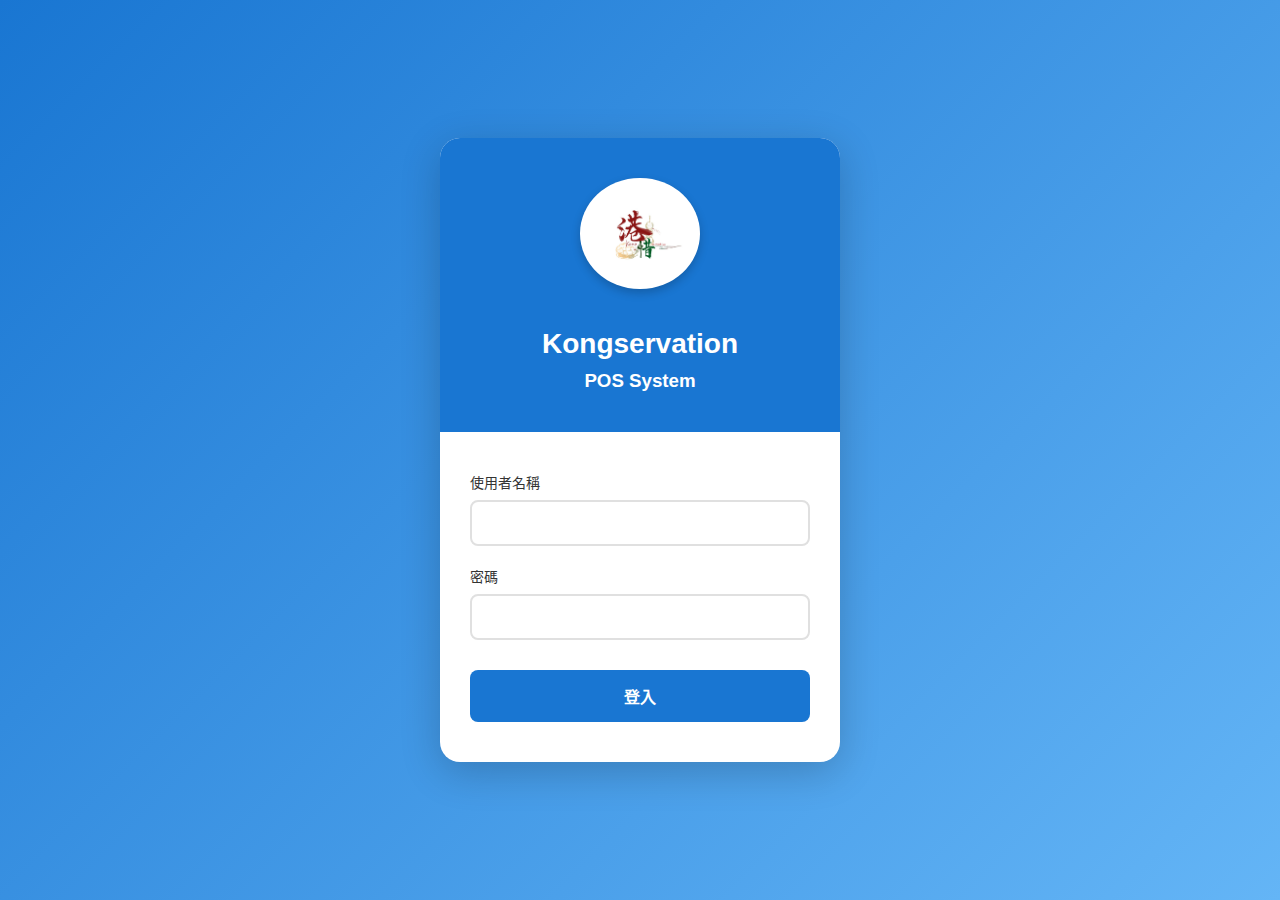
<file: index.html>
<!DOCTYPE html>
<html lang="zh-TW">
<head>
    <meta charset="UTF-8">
    <meta name="viewport" content="width=device-width, initial-scale=1.0">
    <title>POS for JA</title>
    <link rel="stylesheet" href="css/login.css">
</head>
<body>
    <div class="login-container">
        <div class="login-box">
            <div class="login-header">
                <div class="logo-container">
                    <img src="images/logo.png" alt="LOGO" class="login-logo">
                </div>
                <h1>Kongservation</h1>
                <h3>POS System</h3>
            </div>
            <div class="login-body">
                <!-- 提示訊息 -->
                <div id="alertMessage" class="alert"></div>
                
                <!-- 登入表單 -->
                <form id="loginForm">
                    <div class="form-group">
                        <label for="username">使用者名稱</label>
                        <input type="text" id="username" name="username" 
                               placeholder="" required>
                    </div>
                    
                    <div class="form-group">
                        <label for="password">密碼</label>
                        <input type="password" id="password" name="password" 
                               placeholder="" required>
                    </div>
                    
                    <button type="submit" class="login-btn" id="loginBtn">登入</button>
                </form>
                
            </div>
        </div>
    </div>
    
    <script src="js/login.js"></script>
</body>
</html>
</file>
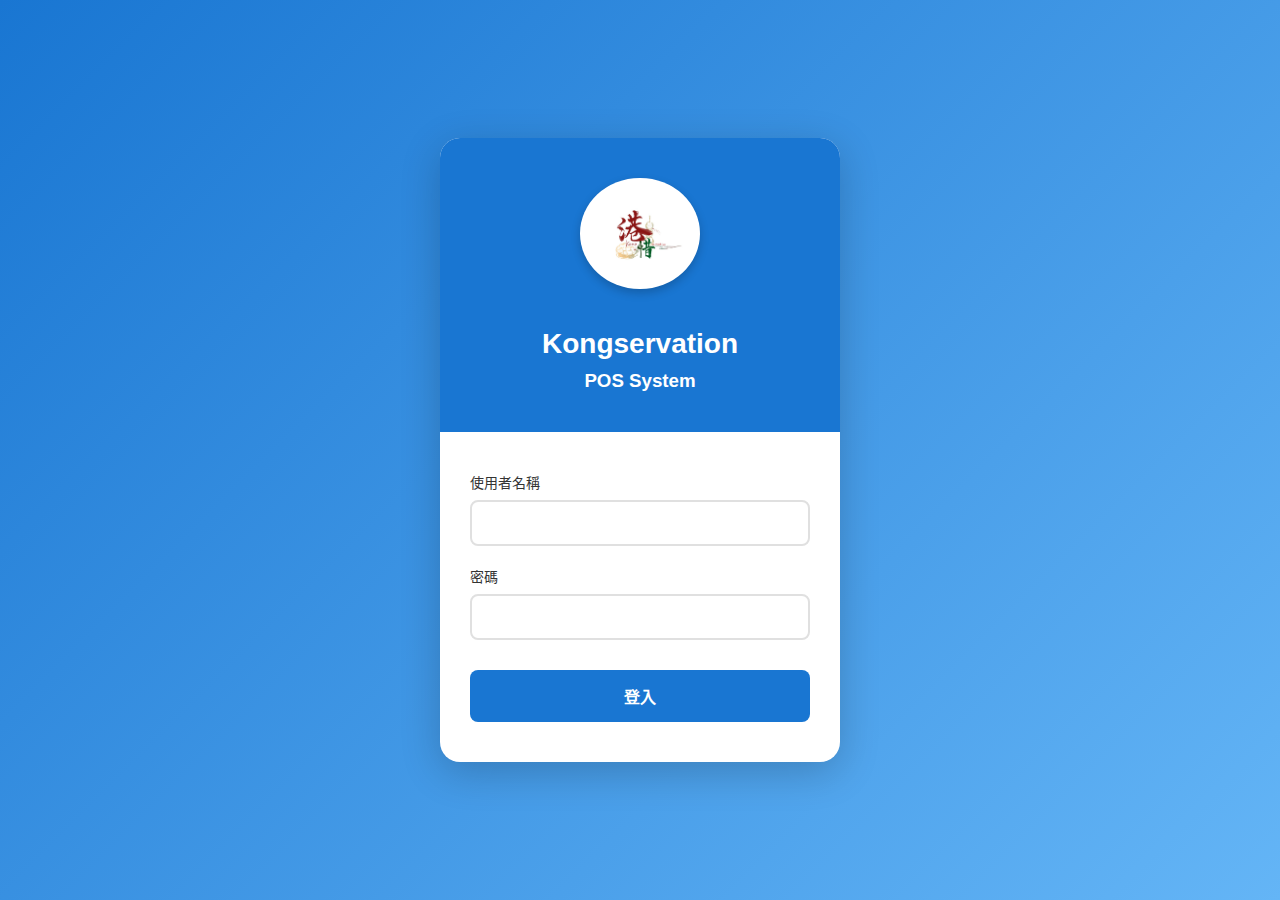
<file: orders.html>
<!DOCTYPE html>
<html lang="zh-TW">
<head>
    <meta charset="UTF-8">
    <meta name="viewport" content="width=device-width, initial-scale=1.0">
    <title>訂單管理 - 藍色收銀</title>
    <link rel="stylesheet" href="css/pos.css">
    <style>
        /* 訂單管理專用樣式 */
        .order-items-list {
            max-width: 400px;
            white-space: nowrap;
            overflow: hidden;
            text-overflow: ellipsis;
        }
        
        .order-item-badge {
            display: inline-block;
            background: #e3f2fd;
            color: #1976d2;
            padding: 2px 8px;
            border-radius: 12px;
            font-size: 0.85rem;
            margin: 2px;
        }
        
        .delete-btn {
            background: #ff5252;
            color: white;
            border: none;
            padding: 5px 12px;
            border-radius: 5px;
            cursor: pointer;
            font-size: 0.9rem;
            transition: all 0.3s;
        }
        
        .delete-btn:hover {
            background: #d32f2f;
            transform: scale(1.05);
        }
        
        .confirm-modal {
            position: fixed;
            top: 0;
            left: 0;
            width: 100%;
            height: 100%;
            background: rgba(0,0,0,0.5);
            display: none;
            justify-content: center;
            align-items: center;
            z-index: 1000;
        }
        
        .confirm-modal.show {
            display: flex;
        }
        
        .confirm-content {
            background: white;
            padding: 30px;
            border-radius: 15px;
            max-width: 400px;
            text-align: center;
            box-shadow: 0 20px 40px rgba(0,0,0,0.2);
        }
        
        .confirm-buttons {
            display: flex;
            gap: 15px;
            margin-top: 25px;
            justify-content: center;
        }
        
        .confirm-btn {
            padding: 10px 30px;
            border: none;
            border-radius: 5px;
            cursor: pointer;
            font-weight: 600;
            transition: all 0.3s;
        }
        
        .confirm-yes {
            background: #ff5252;
            color: white;
        }
        
        .confirm-yes:hover {
            background: #d32f2f;
        }
        
        .confirm-no {
            background: #e0e0e0;
            color: #333;
        }
        
        .confirm-no:hover {
            background: #bdbdbd;
        }
    </style>
</head>
<body>
    <!-- 頂部工具列 -->
    <div class="top-bar">
        <div class="logo-area">
            <img src="images/logo.png" alt="Logo" class="nav-logo" 
                 onerror="this.onerror=null; this.src='data:image/svg+xml,%3Csvg xmlns=\'http://www.w3.org/2000/svg\' width=\'40\' height=\'40\' viewBox=\'0 0 40 40\'%3E%3Crect width=\'40\' height=\'40\' fill=\'%231976d2\'/%3E%3Ctext x=\'20\' y=\'25\' font-size=\'20\' text-anchor=\'middle\' fill=\'white\'%3E🧾%3C/text%3E%3C/svg%3E';">
            <div class="logo-text">
                <span class="brand">藍色收銀</span>
                <span class="brand-sub">訂單管理</span>
            </div>
        </div>
        
        <div class="nav-links">
            <button class="nav-btn" onclick="window.location.href='pos.html'">
                <span class="nav-icon">🧾</span> 收銀
            </button>
            <button class="nav-btn active" onclick="window.location.href='orders.html'">
                <span class="nav-icon">📋</span> 訂單管理
            </button>
            <button class="nav-btn" onclick="window.location.href='statistics.html'">
                <span class="nav-icon">📊</span> 統計
            </button>
            <button class="nav-btn" onclick="window.location.href='settings.html'">
                <span class="nav-icon">⚙️</span> 設定
            </button>
        </div>
        
        <div class="user-info">
            <div class="user-detail">
                <span class="user-icon">👤</span>
                <span id="userDisplay">載入中...</span>
            </div>
            <button class="logout-btn" id="logoutBtn">
                <span>🚪</span> 登出
            </button>
        </div>
    </div>
    
    <!-- 訂單管理內容 -->
    <div class="orders-container">
        <div class="orders-header">
            <h1>📋 訂單記錄</h1>
            <div class="orders-filter">
                <input type="text" id="searchOrder" placeholder="搜尋訂單編號...">
                <input type="date" id="dateFilter">
                <button class="filter-btn" onclick="loadOrders()">
                    <span>🔍</span> 搜尋
                </button>
                <button class="filter-btn" onclick="refreshOrders()" style="background: #4caf50;">
                    <span>🔄</span> 重新整理
                </button>
            </div>
        </div>
        
        <div class="orders-table-container">
            <table class="orders-table">
                <thead>
                    <tr>
                        <th>訂單編號</th>
                        <th>付款方式</th>
                        <th>購買日期</th>
                        <th>購買內容</th>
                        <th>總金額</th>
                    </tr>
                </thead>
                <tbody id="ordersList">
                    <!-- 訂單列表將由 JavaScript 動態產生 -->
                </tbody>
            </table>
        </div>
        
        <!-- 分頁 -->
        <div class="pagination">
            <button class="page-btn" onclick="changePage('prev')">« 上一頁</button>
            <span id="pageInfo">第 1 頁 / 共 1 頁</span>
            <button class="page-btn" onclick="changePage('next')">下一頁 »</button>
        </div>
    </div>
    
    <!-- 確認刪除彈窗 -->
    <div id="confirmModal" class="confirm-modal">
        <div class="confirm-content">
            <h3 style="color: #d32f2f; margin-bottom: 15px;">⚠️ 確認刪除</h3>
            <p id="deleteOrderInfo" style="margin-bottom: 20px;"></p>
            <p style="color: #666; font-size: 0.9rem;">此操作無法復原！</p>
            <div class="confirm-buttons">
                <button class="confirm-btn confirm-no" onclick="closeConfirmModal()">取消</button>
                <button class="confirm-btn confirm-yes" id="confirmDeleteBtn">確認刪除</button>
            </div>
        </div>
    </div>

    <script src="js/orders.js"></script>
</body>
</html>
</file>
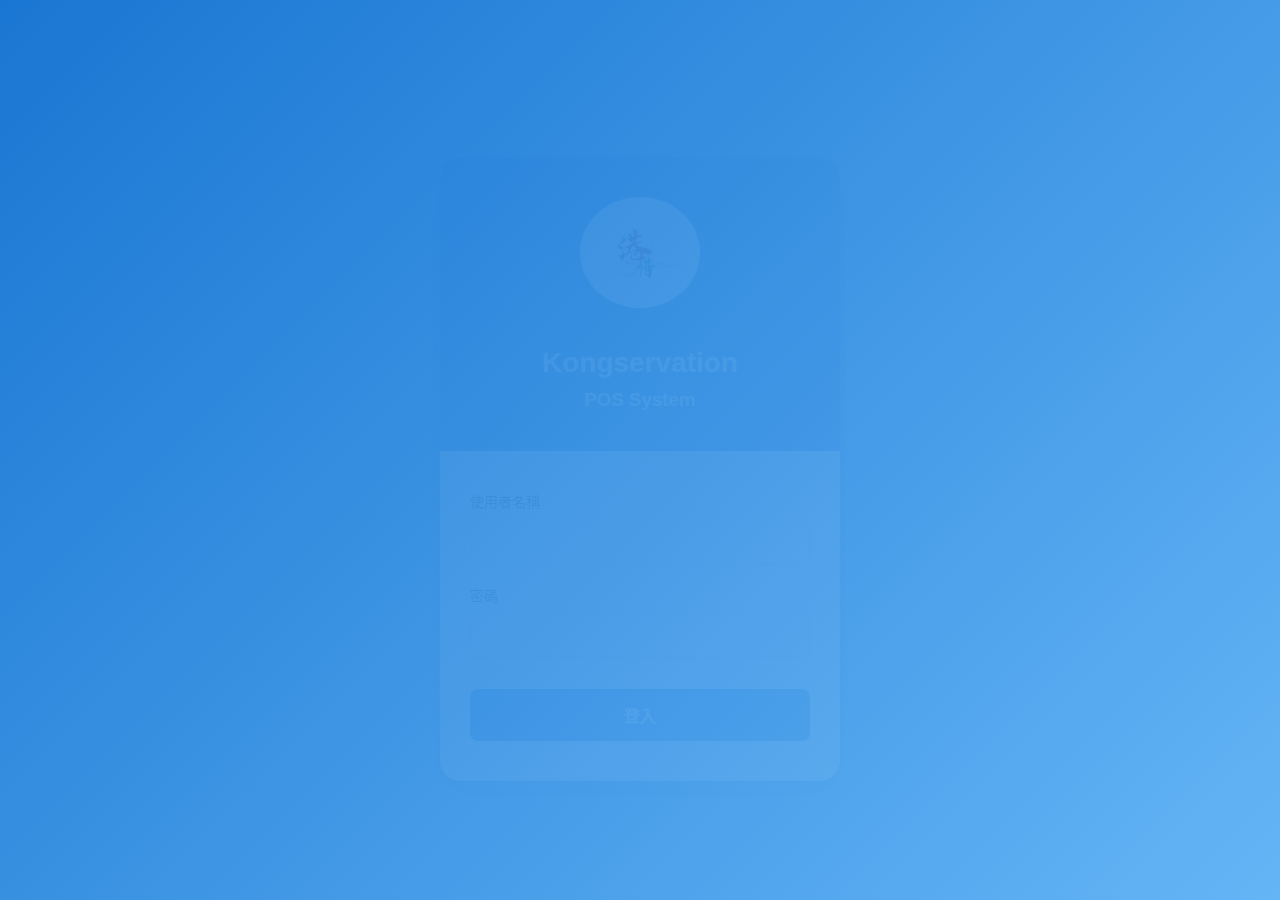
<file: pos.html>
<!DOCTYPE html>
<html lang="zh-TW">
<head>
    <meta charset="UTF-8">
    <meta name="viewport" content="width=device-width, initial-scale=1.0">
    <meta http-equiv="Cache-Control" content="no-cache, no-store, must-revalidate">
    <meta http-equiv="Pragma" content="no-cache">
    <meta http-equiv="Expires" content="0">
    <title>收銀系統 - 藍色收銀</title>
    <link rel="stylesheet" href="css/pos.css">
    <!-- 加入 favicon -->
    <link rel="icon" type="image/x-icon" href="images/favicon.ico">
    <link rel="shortcut icon" href="images/favicon.ico">
    <style>
        /* 付款方式樣式 */
        .payment-section {
            margin: 15px 0;
            padding: 15px;
            background: #f8fbff;
            border-radius: 10px;
            border: 2px solid #e3f2fd;
        }
        
        .payment-title {
            color: #0d47a1;
            font-size: 1rem;
            margin-bottom: 12px;
            display: flex;
            align-items: center;
            gap: 8px;
        }
        
        .payment-options {
            display: grid;
            grid-template-columns: repeat(3, 1fr);
            gap: 10px;
        }
        
        .payment-option {
            position: relative;
        }
        
        .payment-option input[type="radio"] {
            display: none;
        }
        
        .payment-option label {
            display: flex;
            flex-direction: column;
            align-items: center;
            padding: 12px 8px;
            background: white;
            border: 2px solid #e3f2fd;
            border-radius: 10px;
            cursor: pointer;
            transition: all 0.3s;
            text-align: center;
        }
        
        .payment-option input[type="radio"]:checked + label {
            border-color: #1976d2;
            background: #e3f2fd;
            box-shadow: 0 4px 12px rgba(25,118,210,0.2);
        }
        
        .payment-option label:hover {
            border-color: #1976d2;
            transform: translateY(-2px);
        }
        
        .payment-icon {
            font-size: 2rem;
            margin-bottom: 5px;
        }
        
        .payment-name {
            font-weight: 600;
            color: #0d47a1;
            font-size: 0.9rem;
        }
        
        .payment-note {
            color: #666;
            font-size: 0.75rem;
            margin-top: 3px;
        }
        
        .confirm-checkout-btn {
            width: 100%;
            padding: 18px;
            background: linear-gradient(135deg, #4caf50, #45a049);
            color: white;
            border: none;
            border-radius: 12px;
            font-size: 1.3rem;
            font-weight: 600;
            cursor: pointer;
            display: flex;
            align-items: center;
            justify-content: center;
            gap: 10px;
            transition: all 0.3s;
            margin-top: 15px;
        }
        
        .confirm-checkout-btn:hover {
            transform: translateY(-3px);
            box-shadow: 0 8px 20px rgba(76, 175, 80, 0.4);
        }
        
        .change-display {
            margin-top: 15px;
            padding: 15px;
            background: #e8f5e9;
            border-radius: 10px;
            display: none;
        }
        
        .change-display.show {
            display: block;
            animation: slideIn 0.3s;
        }
        
        .change-row {
            display: flex;
            justify-content: space-between;
            align-items: center;
            padding: 8px 0;
            border-bottom: 1px dashed #a5d6a7;
        }
        
        .change-amount {
            font-size: 1.5rem;
            font-weight: 700;
            color: #4caf50;
        }
        
        @keyframes slideIn {
            from {
                opacity: 0;
                transform: translateY(-10px);
            }
            to {
                opacity: 1;
                transform: translateY(0);
            }
        }
    </style>
</head>
<body>
    <!-- 頂部工具列 -->
    <div class="top-bar">
        <!-- Logo 區域 -->
        <div class="logo-area">
            <img src="images/logo.png" alt="藍色收銀" class="nav-logo" 
                 onerror="this.onerror=null; this.src='data:image/svg+xml,%3Csvg xmlns=\'http://www.w3.org/2000/svg\' width=\'45\' height=\'45\' viewBox=\'0 0 45 45\'%3E%3Crect width=\'45\' height=\'45\' fill=\'%231976d2\'/%3E%3Ctext x=\'22.5\' y=\'30\' font-size=\'24\' text-anchor=\'middle\' fill=\'white\' font-family=\'Arial\'%3E🧾%3C/text%3E%3C/svg%3E';">
            <div class="logo-text">
                <span class="brand">藍色收銀</span>
                <span class="brand-sub">POS System</span>
            </div>
        </div>
        
        <!-- 導航連結 -->
        <div class="nav-links">
            <button class="nav-btn active" onclick="window.location.href='pos.html'">
                <span class="nav-icon">🧾</span>
                <span>收銀</span>
            </button>
            <button class="nav-btn" onclick="window.location.href='orders.html'">
                <span class="nav-icon">📋</span>
                <span>訂單管理</span>
            </button>
            <button class="nav-btn" onclick="window.location.href='statistics.html'">
                <span class="nav-icon">📊</span>
                <span>統計</span>
            </button>
            <button class="nav-btn" onclick="window.location.href='settings.html'">
                <span class="nav-icon">⚙️</span>
                <span>設定</span>
            </button>
        </div>
        
        <!-- 用戶資訊 -->
        <div class="user-info">
            <div class="user-detail">
                <span class="user-icon">👤</span>
                <span id="userDisplay">載入中...</span>
            </div>
            <button class="logout-btn" id="logoutBtn">
                <span>🚪</span>
                <span>登出</span>
            </button>
        </div>
    </div>
    
    <!-- 主要內容區域 -->
    <div class="main-content">
        <!-- 左側商品區 -->
        <div class="products-section">
            <div class="section-header">
                <h2>
                    <span>📦</span> 
                    商品列表
                </h2>
                <div class="search-box">
                    <input type="text" id="searchProduct" placeholder="搜尋商品名稱...">
                </div>
            </div>
            
            <!-- 商品網格 -->
            <div class="products-grid" id="productsGrid">
                <!-- 商品將由 JavaScript 動態產生 -->
                <div class="loading-spinner" id="loadingSpinner">
                    <div class="spinner"></div>
                    <p>載入商品中...</p>
                </div>
            </div>
        </div>
        
        <!-- 右側購物車區 -->
        <div class="cart-section">
            <div class="cart-header">
                <h2>
                    <span class="cart-icon">🛒</span>
                    訂單小計
                    <span class="cart-count" id="cartCount">0</span>
                </h2>
            </div>
            
            <!-- 購物車項目 -->
            <div class="cart-items" id="cartItems">
                <div class="empty-cart">
                    🛒 購物車是空的<br>
                    <small>點擊商品加入訂單</small>
                </div>
            </div>
            
            <!-- 購物車底部 -->
            <div class="cart-footer">
                <div class="cart-total">
                    <span>總計：</span>
                    <span class="total-amount" id="totalAmount">$0</span>
                </div>
                
                <!-- 付款方式選擇 -->
                <div class="payment-section">
                    <div class="payment-title">
                        <span>💳</span> 選擇付款方式
                    </div>
                    <div class="payment-options">
                        <div class="payment-option">
                            <input type="radio" name="payment" id="payment-cash" value="現金" checked>
                            <label for="payment-cash">
                                <span class="payment-icon">💵</span>
                                <span class="payment-name">現金</span>
                                <span class="payment-note">Cash</span>
                            </label>
                        </div>
                        
                        <div class="payment-option">
                            <input type="radio" name="payment" id="payment-alipay" value="AlipayHK">
                            <label for="payment-alipay">
                                <span class="payment-icon">📱</span>
                                <span class="payment-name">AlipayHK</span>
                                <span class="payment-note">支付寶</span>
                            </label>
                        </div>
                        
                        <div class="payment-option">
                            <input type="radio" name="payment" id="payment-other" value="其他">
                            <label for="payment-other">
                                <span class="payment-icon">💳</span>
                                <span class="payment-name">其他</span>
                                <span class="payment-note">信用卡/八達通</span>
                            </label>
                        </div>
                    </div>
                </div>
            
                
                <!-- 確認結帳按鈕 -->
                <button class="confirm-checkout-btn" id="confirmCheckoutBtn">
                    <span>✅</span>
                    確認結帳
                </button>
            </div>
        </div>
    </div>
    
    <!-- 結帳成功提示 -->
    <div id="checkoutSuccess" class="modal">
        <div class="modal-content" style="max-width: 400px;">
            <div class="modal-header" style="background: #4caf50;">
                <h2>✅ 結帳成功</h2>
                <button class="close-btn" onclick="closeCheckoutModal()">&times;</button>
            </div>
            <div class="modal-body" style="text-align: center; padding: 30px;">
                <div style="font-size: 4rem; margin-bottom: 20px;">🎉</div>
                <h3 id="successOrderNumber" style="color: #4caf50; margin-bottom: 15px;"></h3>
                <p id="successPaymentMethod" style="color: #666; margin-bottom: 10px;"></p>
                <p>訂單已建立成功</p>
                <button class="checkout-btn" onclick="closeCheckoutModal()" style="margin-top: 20px;">
                    確定
                </button>
            </div>
        </div>
    </div>

    <script src="js/pos.js"></script>
</body>
</html>
</file>
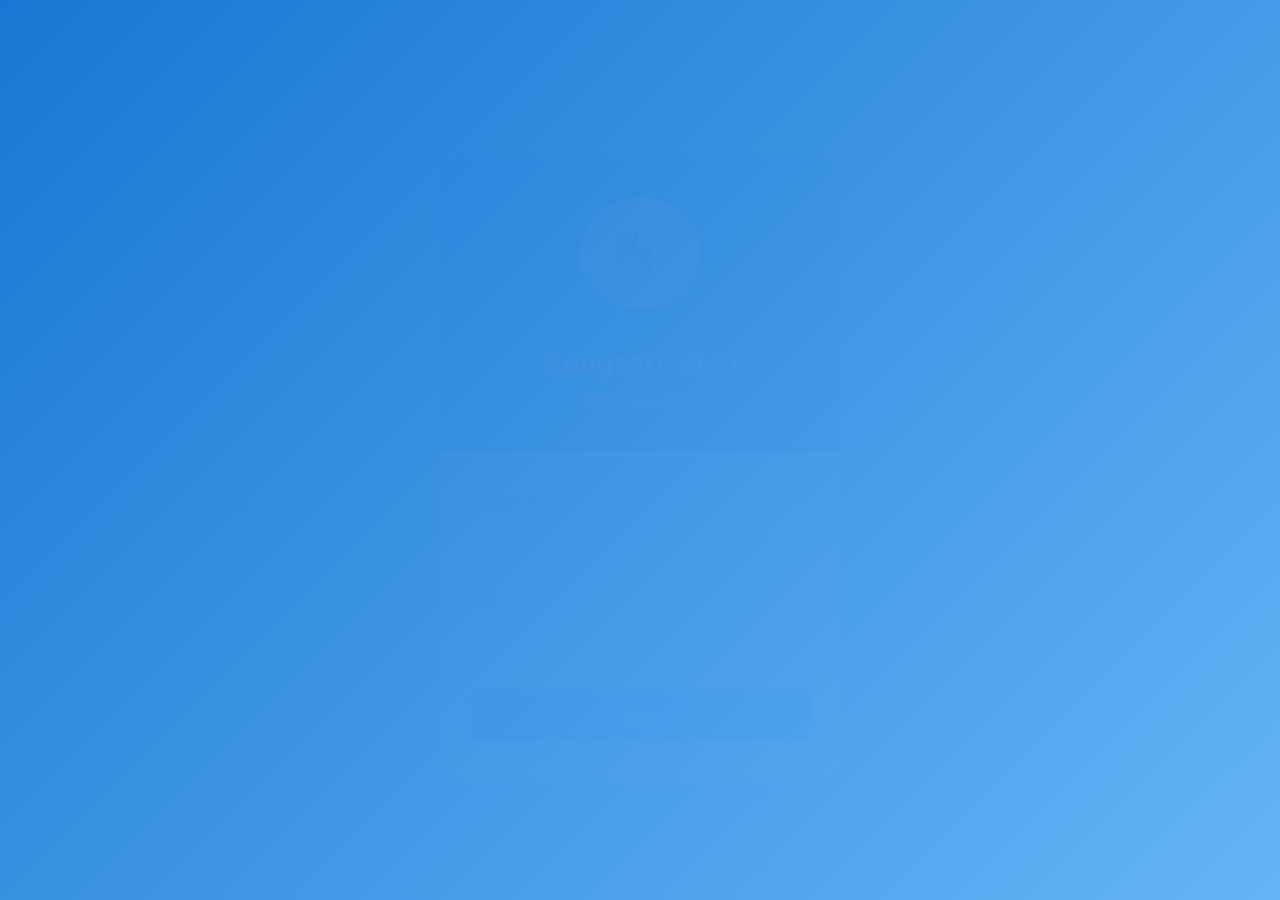
<file: setting.html>
<!DOCTYPE html>
<html lang="zh-TW">
<head>
    <meta charset="UTF-8">
    <meta name="viewport" content="width=device-width, initial-scale=1.0">
    <title>商品設定 - 藍色收銀</title>
    <link rel="stylesheet" href="css/pos.css">
    <style>
        /* 設定頁面專用樣式 */
        .discount-badge {
            background: #ff5252;
            color: white;
            padding: 3px 8px;
            border-radius: 12px;
            font-size: 0.8rem;
            margin-left: 8px;
        }
        
        .price-input-group {
            display: flex;
            gap: 10px;
            align-items: center;
        }
        
        .original-price {
            color: #999;
            text-decoration: line-through;
            font-size: 0.9rem;
        }
        
        .discount-price {
            color: #ff5252;
            font-weight: bold;
            font-size: 1.1rem;
        }
        
        .discount-input {
            width: 100px;
            padding: 8px;
            border: 2px solid #ffcdd2;
            border-radius: 6px;
            color: #d32f2f;
        }
        
        .discount-input:focus {
            border-color: #ff5252;
            outline: none;
        }
        
        .price-display {
            display: flex;
            flex-direction: column;
            gap: 5px;
            margin-bottom: 10px;
        }
        
        .current-price {
            font-size: 1.2rem;
            font-weight: bold;
            color: #1976d2;
        }
        
        .price-row {
            display: flex;
            justify-content: space-between;
            align-items: center;
            padding: 5px 0;
        }
        
        .toggle-discount {
            background: #ff5252;
            color: white;
            border: none;
            padding: 5px 10px;
            border-radius: 5px;
            cursor: pointer;
            font-size: 0.85rem;
            margin-left: 10px;
        }
        
        .toggle-discount.off {
            background: #9e9e9e;
        }
        
        .help-text {
            color: #666;
            font-size: 0.85rem;
            margin-top: 5px;
        }
    </style>
</head>
<body>
    <!-- 頂部工具列 -->
    <div class="top-bar">
        <div class="logo-area">
            <img src="images/logo.png" alt="Logo" class="nav-logo" 
                 onerror="this.onerror=null; this.src='data:image/svg+xml,%3Csvg xmlns=\'http://www.w3.org/2000/svg\' width=\'40\' height=\'40\' viewBox=\'0 0 40 40\'%3E%3Crect width=\'40\' height=\'40\' fill=\'%231976d2\'/%3E%3Ctext x=\'20\' y=\'25\' font-size=\'20\' text-anchor=\'middle\' fill=\'white\'%3E🧾%3C/text%3E%3C/svg%3E';">
            <div class="logo-text">
                <span class="brand">藍色收銀</span>
                <span class="brand-sub">優惠設定</span>
            </div>
        </div>
        
        <div class="nav-links">
            <button class="nav-btn" onclick="window.location.href='pos.html'">
                <span class="nav-icon">🧾</span> 收銀
            </button>
            <button class="nav-btn" onclick="window.location.href='orders.html'">
                <span class="nav-icon">📋</span> 訂單管理
            </button>
            <button class="nav-btn" onclick="window.location.href='statistics.html'">
                <span class="nav-icon">📊</span> 統計
            </button>
            <button class="nav-btn active" onclick="window.location.href='settings.html'">
                <span class="nav-icon">⚙️</span> 設定
            </button>
        </div>
        
        <div class="user-info">
            <div class="user-detail">
                <span class="user-icon">👤</span>
                <span id="userDisplay">載入中...</span>
            </div>
            <button class="logout-btn" id="logoutBtn">
                <span>🚪</span> 登出
            </button>
        </div>
    </div>
    
    <!-- 設定內容 -->
    <div class="settings-section">
        <div class="settings-header">
            <h2>⚙️ 商品優惠設定</h2>
            <p>為每個商品設定優惠金額 - 優惠價格會在收銀頁面以紅色顯示</p>
        </div>
        
        <div class="settings-grid" id="settingsGrid">
            <!-- 商品設定卡片將由 JavaScript 動態產生 -->
        </div>
    </div>
    
    <script src="js/settings.js"></script>
</body>
</html>
</file>
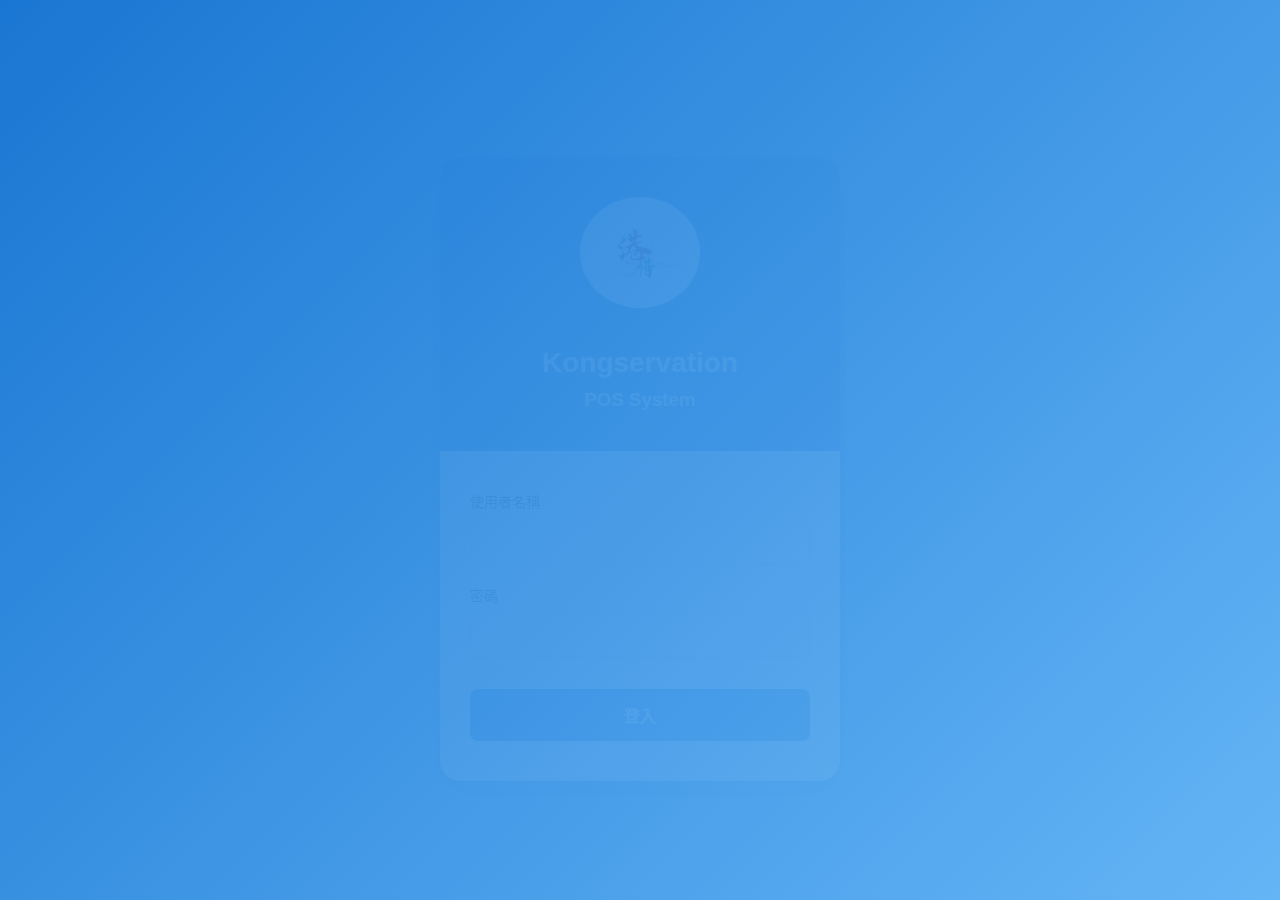
<file: statistics.html>
<!DOCTYPE html>
<html lang="zh-TW">
<head>
    <meta charset="UTF-8">
    <meta name="viewport" content="width=device-width, initial-scale=1.0">
    <title>銷售統計 - 藍色收銀</title>
    <link rel="stylesheet" href="css/pos.css">
    <style>
        /* 統計頁面專用樣式 */
        .stats-container {
            padding: 30px;
            background: #f8fbff;
            min-height: calc(100vh - 70px);
        }
        
        .stats-header {
            display: flex;
            justify-content: space-between;
            align-items: center;
            margin-bottom: 30px;
            flex-wrap: wrap;
            gap: 20px;
        }
        
        .stats-header h1 {
            color: #0d47a1;
            font-size: 2rem;
            display: flex;
            align-items: center;
            gap: 10px;
        }
        
        .date-filter {
            display: flex;
            gap: 15px;
            align-items: center;
            background: white;
            padding: 15px 20px;
            border-radius: 12px;
            box-shadow: 0 2px 8px rgba(0,0,0,0.05);
        }
        
        .date-filter input {
            padding: 8px 15px;
            border: 2px solid #e3f2fd;
            border-radius: 8px;
            font-size: 0.95rem;
        }
        
        .summary-cards {
            display: grid;
            grid-template-columns: repeat(auto-fit, minmax(250px, 1fr));
            gap: 25px;
            margin-bottom: 30px;
        }
        
        .summary-card {
            background: white;
            border-radius: 16px;
            padding: 25px;
            box-shadow: 0 4px 15px rgba(0,0,0,0.05);
            border-left: 5px solid #1976d2;
            transition: all 0.3s;
        }
        
        .summary-card:hover {
            transform: translateY(-5px);
            box-shadow: 0 8px 25px rgba(25,118,210,0.15);
        }
        
        .summary-card .label {
            color: #666;
            font-size: 0.95rem;
            margin-bottom: 10px;
            display: flex;
            align-items: center;
            gap: 8px;
        }
        
        .summary-card .value {
            color: #0d47a1;
            font-size: 2.5rem;
            font-weight: 700;
        }
        
        .summary-card .sub-value {
            color: #666;
            font-size: 1rem;
            margin-top: 5px;
        }
        
        .stats-grid {
            display: grid;
            grid-template-columns: repeat(auto-fit, minmax(300px, 1fr));
            gap: 25px;
            margin-bottom: 30px;
        }
        
        .stats-card {
            background: white;
            border-radius: 16px;
            padding: 25px;
            box-shadow: 0 4px 15px rgba(0,0,0,0.05);
        }
        
        .stats-card h2 {
            color: #0d47a1;
            font-size: 1.3rem;
            margin-bottom: 20px;
            padding-bottom: 10px;
            border-bottom: 2px solid #e3f2fd;
            display: flex;
            align-items: center;
            gap: 8px;
        }
        
        .product-stats-table {
            width: 100%;
            border-collapse: collapse;
        }
        
        .product-stats-table th {
            text-align: left;
            padding: 12px 8px;
            color: #1976d2;
            font-weight: 600;
            font-size: 0.9rem;
            border-bottom: 2px solid #e3f2fd;
        }
        
        .product-stats-table td {
            padding: 12px 8px;
            border-bottom: 1px solid #e3f2fd;
        }
        
        .product-stats-table tr:hover {
            background: #f5f9ff;
        }
        
        .rank-1 { color: #ffd700; font-weight: bold; }
        .rank-2 { color: #c0c0c0; font-weight: bold; }
        .rank-3 { color: #cd7f32; font-weight: bold; }
        
        .progress-bar {
            width: 100%;
            height: 8px;
            background: #e3f2fd;
            border-radius: 4px;
            margin-top: 5px;
            overflow: hidden;
        }
        
        .progress-fill {
            height: 100%;
            background: #1976d2;
            border-radius: 4px;
            transition: width 0.3s;
        }
        
        .chart-container {
            height: 300px;
            margin-top: 20px;
            position: relative;
        }
        
        .bar-chart {
            display: flex;
            align-items: flex-end;
            gap: 15px;
            height: 250px;
            margin-top: 20px;
            padding-bottom: 20px;
        }
        
        .bar-item {
            flex: 1;
            display: flex;
            flex-direction: column;
            align-items: center;
            gap: 8px;
        }
        
        .bar {
            width: 100%;
            background: linear-gradient(to top, #1976d2, #64b5f6);
            border-radius: 8px 8px 0 0;
            transition: height 0.3s;
            min-height: 5px;
        }
        
        .bar-label {
            font-size: 0.85rem;
            color: #666;
            text-align: center;
            max-width: 100px;
            overflow: hidden;
            text-overflow: ellipsis;
            white-space: nowrap;
        }
        
        .bar-value {
            font-size: 0.9rem;
            font-weight: 600;
            color: #0d47a1;
        }
        
        .export-btn {
            background: #4caf50;
            color: white;
            border: none;
            padding: 10px 25px;
            border-radius: 8px;
            cursor: pointer;
            font-size: 1rem;
            display: flex;
            align-items: center;
            gap: 8px;
            transition: all 0.3s;
        }
        
        .export-btn:hover {
            background: #388e3c;
            transform: translateY(-2px);
        }
        
        @media (max-width: 768px) {
            .stats-grid {
                grid-template-columns: 1fr;
            }
            
            .bar-chart {
                overflow-x: auto;
                padding-bottom: 10px;
            }
            
            .bar-item {
                min-width: 80px;
            }
        }
    </style>
</head>
<body>
    <!-- 頂部工具列 -->
    <div class="top-bar">
        <div class="logo-area">
            <img src="images/logo.png" alt="Logo" class="nav-logo" 
                 onerror="this.onerror=null; this.src='data:image/svg+xml,%3Csvg xmlns=\'http://www.w3.org/2000/svg\' width=\'40\' height=\'40\' viewBox=\'0 0 40 40\'%3E%3Crect width=\'40\' height=\'40\' fill=\'%231976d2\'/%3E%3Ctext x=\'20\' y=\'25\' font-size=\'20\' text-anchor=\'middle\' fill=\'white\'%3E🧾%3C/text%3E%3C/svg%3E';">
            <div class="logo-text">
                <span class="brand">藍色收銀</span>
                <span class="brand-sub">銷售統計</span>
            </div>
        </div>
        
        <div class="nav-links">
            <button class="nav-btn" onclick="window.location.href='pos.html'">
                <span class="nav-icon">🧾</span> 收銀
            </button>
            <button class="nav-btn" onclick="window.location.href='orders.html'">
                <span class="nav-icon">📋</span> 訂單管理
            </button>
            <button class="nav-btn active" onclick="window.location.href='statistics.html'">
                <span class="nav-icon">📊</span> 統計
            </button>
            <button class="nav-btn" onclick="window.location.href='settings.html'">
                <span class="nav-icon">⚙️</span> 設定
            </button>
        </div>
        
        <div class="user-info">
            <div class="user-detail">
                <span class="user-icon">👤</span>
                <span id="userDisplay">載入中...</span>
            </div>
            <button class="logout-btn" id="logoutBtn">
                <span>🚪</span> 登出
            </button>
        </div>
    </div>
    
    <!-- 統計內容 -->
    <div class="stats-container">
        <div class="stats-header">
            <h1>
                <span>📊</span> 
                銷售統計報表
            </h1>
            <div class="date-filter">
                <input type="date" id="startDate" onchange="loadStatistics()">
                <span>至</span>
                <input type="date" id="endDate" onchange="loadStatistics()">
                <button class="export-btn" onclick="exportStats()">
                    <span>📥</span> 匯出報表
                </button>
            </div>
        </div>
        
        <!-- 摘要卡片 -->
        <div class="summary-cards" id="summaryCards">
            <div class="summary-card">
                <div class="label">
                    <span>📦</span> 總銷售數量
                </div>
                <div class="value" id="totalQuantity">0</div>
                <div class="sub-value" id="totalOrders">0 筆訂單</div>
            </div>
            
            <div class="summary-card">
                <div class="label">
                    <span>💰</span> 總營業額
                </div>
                <div class="value" id="totalRevenue">$0</div>
            </div>
            
            <div class="summary-card">
                <div class="label">
                    <span>🏆</span> 熱銷商品
                </div>
                <div class="value" id="topProduct">-</div>
                <div class="sub-value" id="topProductSales">0 件</div>
            </div>
            
            <!-- 在 summary-cards 之後加入 -->
            <div class="stats-grid">
                <div class="stats-card">
                    <h2>
                        <span>💳</span> 
                        付款方式統計
                    </h2>
                    <div id="paymentStats" class="payment-stats">
                        <!-- 由 JS 動態產生 -->
                    </div>
                </div>
</div>
        </div>
        
        <!-- 統計圖表區 -->
        <div class="stats-grid">
            <div class="stats-card">
                <h2>
                    <span>📈</span> 
                    商品銷售排行榜
                </h2>
                <div class="bar-chart" id="salesChart">
                    <!-- 圖表由 JS 動態產生 -->
                </div>
            </div>
            
            <div class="stats-card">
                <h2>
                    <span>🏅</span> 
                    商品銷售明細
                </h2>
                <table class="product-stats-table" id="productStats">
                    <thead>
                        <tr>
                            <th>排名</th>
                            <th>商品名稱</th>
                            <th>銷售數量</th>
                            <th>銷售總額</th>
                            <th>佔比</th>
                        </tr>
                    </thead>
                    <tbody>
                        <!-- 由 JS 動態產生 -->
                    </tbody>
                </table>
            </div>
        </div>
        
        <!-- 詳細統計 -->
        <div class="stats-card">
            <h2>
                <span>📋</span> 
                詳細銷售記錄
            </h2>
            <table class="product-stats-table" id="detailedStats">
                <thead>
                    <tr>
                        <th>日期</th>
                        <th>訂單編號</th>
                        <th>商品名稱</th>
                        <th>單價</th>
                        <th>數量</th>
                        <th>小計</th>
                    </tr>
                </thead>
                <tbody>
                    <!-- 由 JS 動態產生 -->
                </tbody>
            </table>
        </div>
    </div>

    <script src="js/statistics.js"></script>
</body>
</html>
</file>
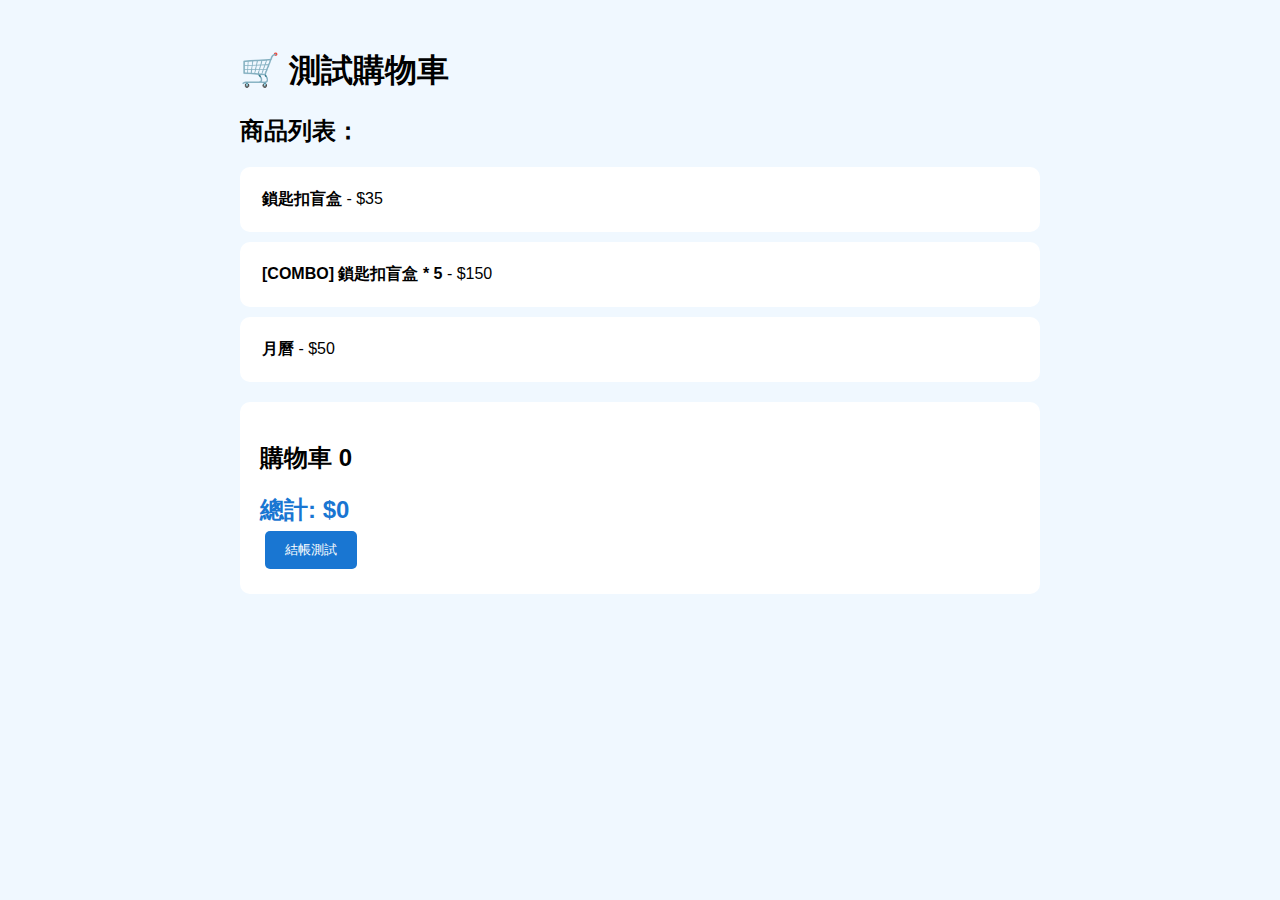
<file: test_cart.html>
<!DOCTYPE html>
<html>
<head>
    <title>測試購物車</title>
    <meta charset="UTF-8">
    <style>
        body { font-family: Arial; padding: 20px; background: #f0f8ff; }
        .container { max-width: 800px; margin: 0 auto; }
        .product { 
            background: white; 
            padding: 20px; 
            margin: 10px 0; 
            border-radius: 10px; 
            cursor: pointer;
            border: 2px solid transparent;
            transition: all 0.3s;
        }
        .product:hover { border-color: #1976d2; }
        .cart { 
            background: white; 
            padding: 20px; 
            border-radius: 10px; 
            margin-top: 20px; 
        }
        .cart-item { 
            display: flex; 
            justify-content: space-between; 
            padding: 10px 0; 
            border-bottom: 1px solid #eee; 
        }
        button { 
            background: #1976d2; 
            color: white; 
            border: none; 
            padding: 10px 20px; 
            border-radius: 5px; 
            cursor: pointer; 
            margin: 5px;
        }
        .total { font-size: 24px; font-weight: bold; color: #1976d2; margin-top: 20px; }
    </style>
</head>
<body>
    <div class="container">
        <h1>🛒 測試購物車</h1>
        
        <h2>商品列表：</h2>
        <div id="products"></div>
        
        <div class="cart">
            <h2>購物車 <span id="cartCount">0</span></h2>
            <div id="cartItems"></div>
            <div class="total" id="totalAmount">總計: $0</div>
            <button onclick="checkout()">結帳測試</button>
        </div>
    </div>

    <script>
        // 商品資料
        const products = [
            { id: 1, name: '鎖匙扣盲盒', price: 35 },
            { id: 2, name: '[COMBO] 鎖匙扣盲盒 * 5', price: 150 },
            { id: 3, name: '月曆', price: 50 }
        ];
        
        let cart = [];
        
        // 顯示商品
        function renderProducts() {
            const div = document.getElementById('products');
            div.innerHTML = '';
            
            products.forEach(product => {
                const productDiv = document.createElement('div');
                productDiv.className = 'product';
                productDiv.onclick = () => addToCart(product);
                productDiv.innerHTML = `
                    <strong>${product.name}</strong> - $${product.price}
                `;
                div.appendChild(productDiv);
            });
        }
        
        // 加入購物車
        function addToCart(product) {
            const existing = cart.find(item => item.id === product.id);
            
            if (existing) {
                existing.quantity++;
                existing.subtotal = existing.quantity * existing.price;
            } else {
                cart.push({
                    id: product.id,
                    name: product.name,
                    price: product.price,
                    quantity: 1,
                    subtotal: product.price
                });
            }
            
            renderCart();
        }
        
        // 更新數量
        function updateQuantity(id, change) {
            const index = cart.findIndex(item => item.id === id);
            if (index !== -1) {
                cart[index].quantity += change;
                if (cart[index].quantity <= 0) {
                    cart.splice(index, 1);
                } else {
                    cart[index].subtotal = cart[index].quantity * cart[index].price;
                }
                renderCart();
            }
        }
        
        // 顯示購物車
        function renderCart() {
            const cartDiv = document.getElementById('cartItems');
            const cartCount = document.getElementById('cartCount');
            const totalSpan = document.getElementById('totalAmount');
            
            cartCount.textContent = cart.reduce((sum, item) => sum + item.quantity, 0);
            
            if (cart.length === 0) {
                cartDiv.innerHTML = '<p>購物車是空的</p>';
                totalSpan.textContent = '總計: $0';
                return;
            }
            
            let html = '';
            let total = 0;
            
            cart.forEach(item => {
                total += item.subtotal;
                html += `
                    <div class="cart-item">
                        <div>
                            <strong>${item.name}</strong><br>
                            $${item.price} x ${item.quantity}
                        </div>
                        <div>
                            $${item.subtotal}
                            <button onclick="updateQuantity(${item.id}, -1)">-</button>
                            <button onclick="updateQuantity(${item.id}, 1)">+</button>
                        </div>
                    </div>
                `;
            });
            
            cartDiv.innerHTML = html;
            totalSpan.textContent = `總計: $${total}`;
        }
        
        // 結帳測試
        async function checkout() {
            if (cart.length === 0) {
                alert('購物車是空的');
                return;
            }
            
            const total = cart.reduce((sum, item) => sum + item.subtotal, 0);
            
            const orderData = {
                items: cart.map(item => ({
                    product_id: item.id,
                    name: item.name,
                    price: item.price,
                    quantity: item.quantity,
                    subtotal: item.subtotal
                })),
                total: total
            };
            
            console.log('送出訂單:', orderData);
            
            try {
                const response = await fetch('php/create_order.php', {
                    method: 'POST',
                    headers: {
                        'Content-Type': 'application/json'
                    },
                    body: JSON.stringify(orderData),
                    credentials: 'same-origin'
                });
                
                const data = await response.json();
                console.log('回應:', data);
                
                if (data.success) {
                    alert(`訂單成功！編號：${data.data.order_number}`);
                    cart = [];
                    renderCart();
                } else {
                    alert(`失敗：${data.message}`);
                }
            } catch (error) {
                alert('錯誤：' + error.message);
            }
        }
        
        // 初始化
        renderProducts();
    </script>
</body>
</html>
</file>
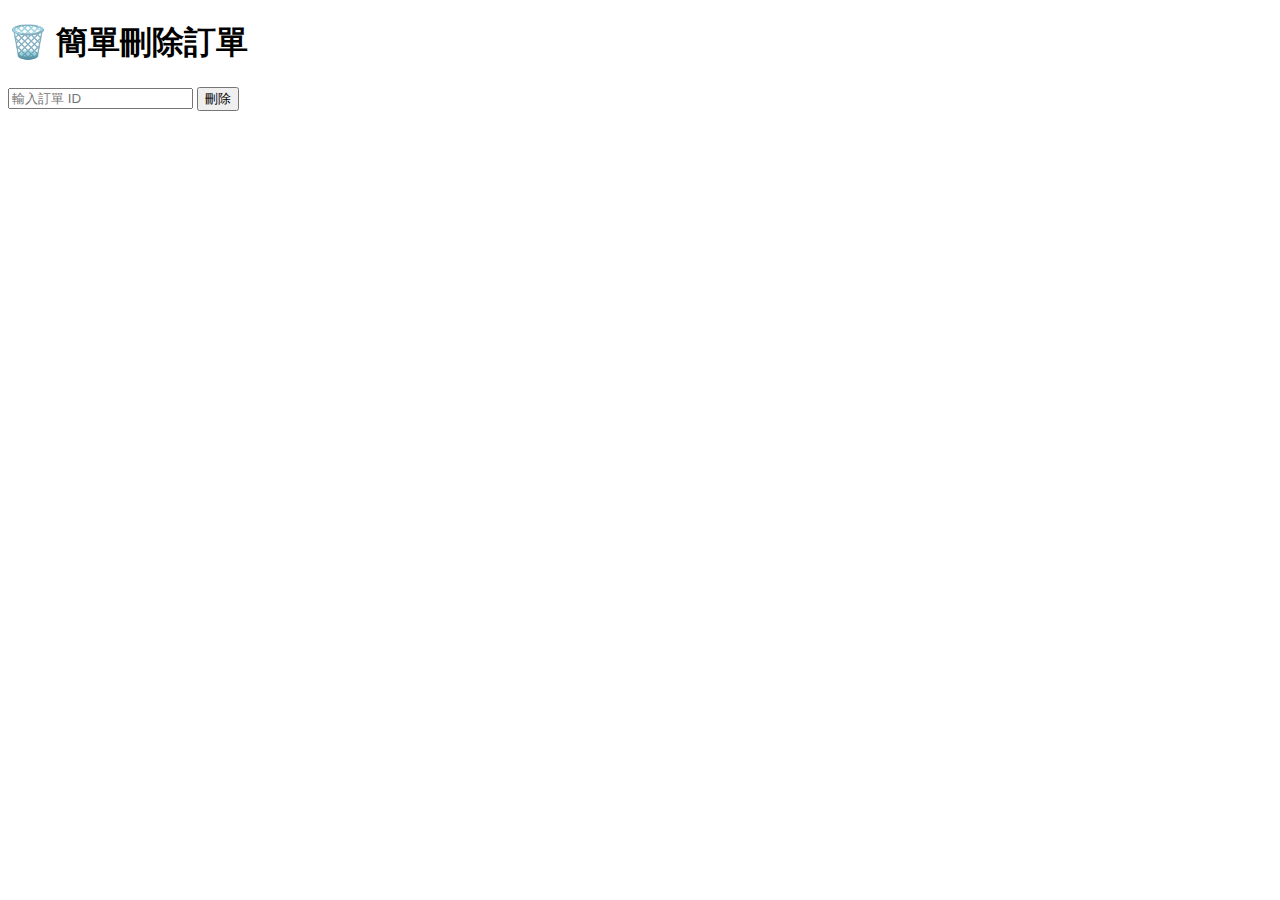
<file: test_delete.html>
<!DOCTYPE html>
<html>
<head>
    <title>簡單刪除</title>
</head>
<body>
    <h1>🗑️ 簡單刪除訂單</h1>
    
    <input type="number" id="orderId" placeholder="輸入訂單 ID">
    <button onclick="simpleDelete()">刪除</button>
    
    <div id="result"></div>
    
    <script>
        async function simpleDelete() {
            const orderId = document.getElementById('orderId').value;
            if (!orderId) {
                alert('請輸入訂單 ID');
                return;
            }
            
            try {
                const response = await fetch('php/delete_order.php', {
                    method: 'POST',
                    headers: {
                        'Content-Type': 'application/json'
                    },
                    body: JSON.stringify({ id: orderId })
                });
                
                const result = await response.json();
                document.getElementById('result').innerHTML = `
                    <pre>${JSON.stringify(result, null, 2)}</pre>
                `;
            } catch (error) {
                document.getElementById('result').innerHTML = '錯誤：' + error.message;
            }
        }
    </script>
</body>
</html>
</file>
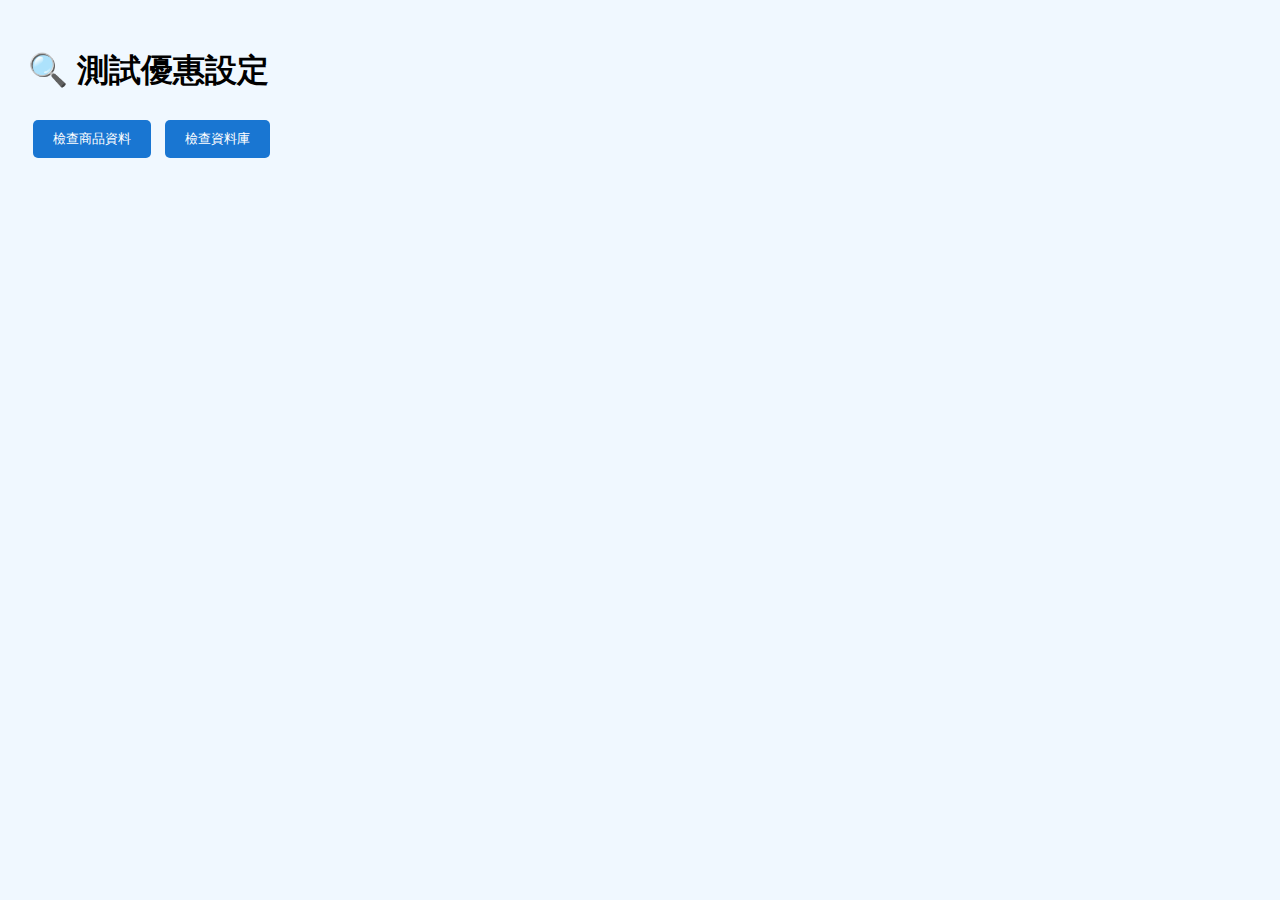
<file: test_discount.html>
<!DOCTYPE html>
<html>
<head>
    <title>測試優惠設定</title>
    <style>
        body { font-family: Arial; padding: 20px; background: #f0f8ff; }
        .product { 
            background: white; 
            padding: 20px; 
            margin: 10px 0; 
            border-radius: 10px; 
            border-left: 5px solid #1976d2;
        }
        .discount { color: #ff5252; font-weight: bold; }
        .normal { color: #1976d2; }
        pre { background: #f5f5f5; padding: 10px; border-radius: 5px; }
        button { 
            background: #1976d2; 
            color: white; 
            border: none; 
            padding: 10px 20px; 
            border-radius: 5px; 
            cursor: pointer;
            margin: 5px;
        }
    </style>
</head>
<body>
    <h1>🔍 測試優惠設定</h1>
    
    <button onclick="checkProducts()">檢查商品資料</button>
    <button onclick="checkDatabase()">檢查資料庫</button>
    
    <div id="result"></div>

    <script>
        async function checkProducts() {
            const result = document.getElementById('result');
            result.innerHTML = '載入中...';
            
            try {
                const response = await fetch('php/get_products.php?t=' + Date.now());
                const data = await response.json();
                
                let html = '<h2>商品資料：</h2>';
                
                if (data.success && data.data) {
                    data.data.forEach(product => {
                        const hasDiscount = product.discount_price && product.discount_price > 0;
                        html += `
                            <div class="product">
                                <h3>${product.name}</h3>
                                <p>原價: $${product.price}</p>
                                <p class="${hasDiscount ? 'discount' : 'normal'}">
                                    優惠價: ${hasDiscount ? '$' + product.discount_price : '無優惠'}
                                </p>
                                <p>最後更新: ${product.discount_updated_at || '從未'}</p>
                                <p>更新者: ${product.discount_updated_by || '-'}</p>
                            </div>
                        `;
                    });
                } else {
                    html += '<p class="discount">無法載入商品資料</p>';
                }
                
                html += '<h3>原始資料：</h3>';
                html += `<pre>${JSON.stringify(data, null, 2)}</pre>`;
                
                result.innerHTML = html;
            } catch (error) {
                result.innerHTML = `<p class="discount">錯誤: ${error.message}</p>`;
            }
        }
        
        async function checkDatabase() {
            const result = document.getElementById('result');
            result.innerHTML = '載入中...';
            
            try {
                const response = await fetch('php/check_discounts.php');
                const text = await response.text();
                result.innerHTML = text;
            } catch (error) {
                result.innerHTML = `<p class="discount">錯誤: ${error.message}</p>`;
            }
        }
    </script>
</body>
</html>
</file>
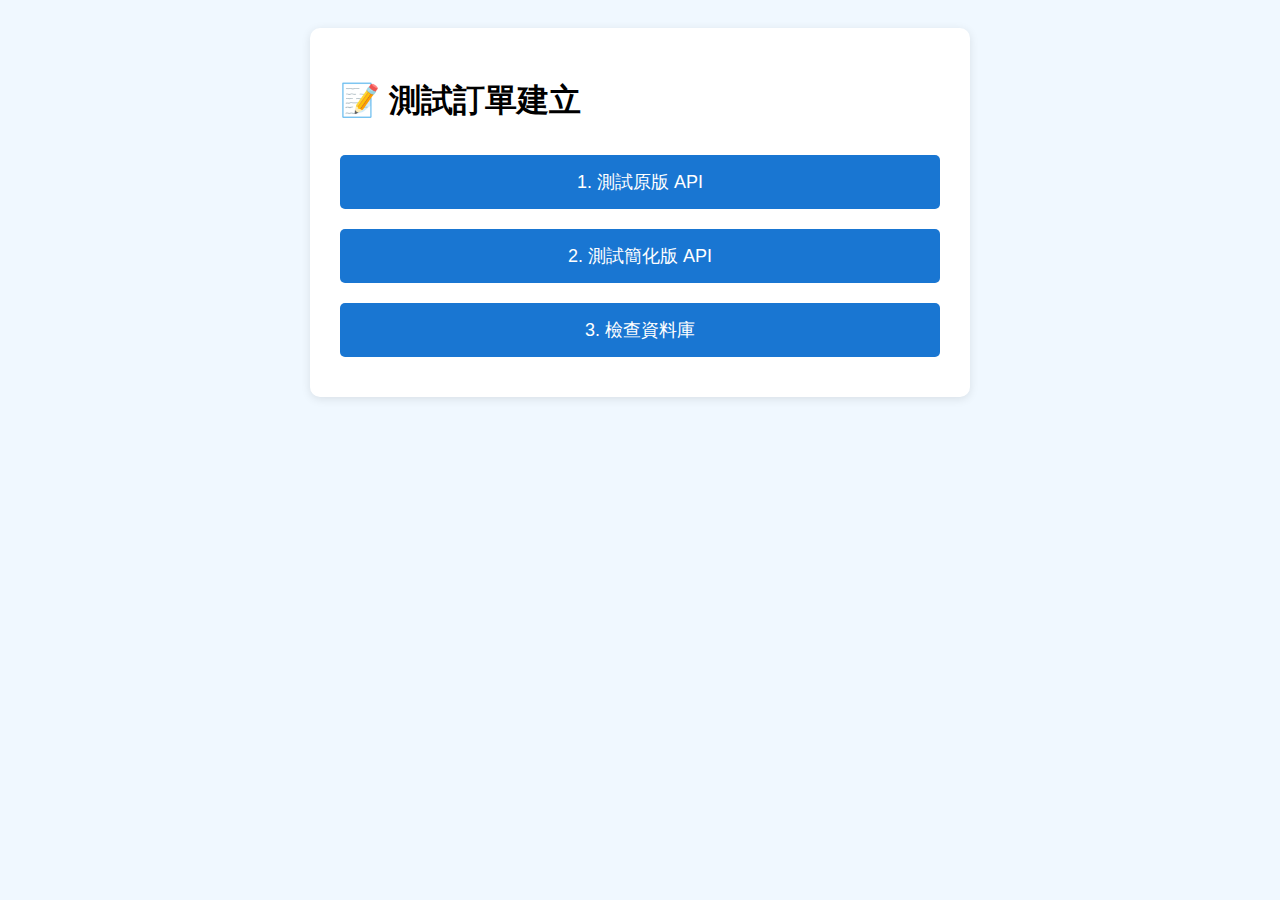
<file: test_order.html>
<!DOCTYPE html>
<html>
<head>
    <title>測試訂單建立</title>
    <meta charset="UTF-8">
    <style>
        body { font-family: Arial; padding: 20px; background: #f0f8ff; }
        .container { max-width: 600px; margin: 0 auto; background: white; padding: 30px; border-radius: 10px; box-shadow: 0 2px 10px rgba(0,0,0,0.1); }
        button { 
            background: #1976d2; 
            color: white; 
            border: none; 
            padding: 15px 30px; 
            font-size: 18px;
            border-radius: 5px; 
            cursor: pointer; 
            width: 100%;
            margin: 10px 0;
        }
        .result { 
            margin-top: 20px; 
            padding: 15px; 
            border-radius: 5px; 
            display: none;
        }
        .success { 
            background: #d4edda; 
            color: #155724; 
            border: 1px solid #c3e6cb; 
        }
        .error { 
            background: #f8d7da; 
            color: #721c24; 
            border: 1px solid #f5c6cb; 
        }
        pre { background: #f5f5f5; padding: 10px; border-radius: 5px; overflow: auto; }
    </style>
</head>
<body>
    <div class="container">
        <h1>📝 測試訂單建立</h1>
        
        <button onclick="testOriginal()">1. 測試原版 API</button>
        <button onclick="testSimple()">2. 測試簡化版 API</button>
        <button onclick="checkDatabase()">3. 檢查資料庫</button>
        
        <div id="result" class="result"></div>
    </div>

    <script>
        async function testOriginal() {
            const result = document.getElementById('result');
            result.style.display = 'block';
            result.className = 'result';
            result.innerHTML = '處理中...';
            
            const orderData = {
                items: [
                    {
                        id: 1,
                        name: '鎖匙扣盲盒',
                        price: 35,
                        quantity: 2,
                        subtotal: 70
                    },
                    {
                        id: 3,
                        name: '月曆',
                        price: 50,
                        quantity: 1,
                        subtotal: 50
                    }
                ],
                total: 120
            };
            
            try {
                const response = await fetch('php/create_order.php', {
                    method: 'POST',
                    headers: {
                        'Content-Type': 'application/json'
                    },
                    body: JSON.stringify(orderData)
                });
                
                const text = await response.text();
                console.log('原始回應:', text);
                
                try {
                    const data = JSON.parse(text);
                    if (data.success) {
                        result.className = 'result success';
                        result.innerHTML = `
                            <h3>✅ 成功！</h3>
                            <p>訂單編號：${data.data.order_number}</p>
                        `;
                    } else {
                        result.className = 'result error';
                        result.innerHTML = `
                            <h3>❌ 失敗</h3>
                            <p>${data.message}</p>
                        `;
                    }
                } catch (e) {
                    result.className = 'result error';
                    result.innerHTML = `
                        <h3>❌ 伺服器回傳非 JSON 格式</h3>
                        <pre>${text}</pre>
                    `;
                }
            } catch (error) {
                result.className = 'result error';
                result.innerHTML = `<h3>❌ 錯誤</h3><p>${error.message}</p>`;
            }
        }
        
        async function testSimple() {
            const result = document.getElementById('result');
            result.style.display = 'block';
            result.className = 'result';
            result.innerHTML = '處理中...';
            
            const orderData = {
                items: [
                    {
                        id: 1,
                        name: '鎖匙扣盲盒',
                        price: 35,
                        quantity: 2,
                        subtotal: 70
                    },
                    {
                        id: 3,
                        name: '月曆',
                        price: 50,
                        quantity: 1,
                        subtotal: 50
                    }
                ],
                total: 120
            };
            
            try {
                const response = await fetch('php/create_order_test.php', {
                    method: 'POST',
                    headers: {
                        'Content-Type': 'application/json'
                    },
                    body: JSON.stringify(orderData)
                });
                
                const data = await response.json();
                
                if (data.success) {
                    result.className = 'result success';
                    result.innerHTML = `
                        <h3>✅ 成功！</h3>
                        <p>訂單編號：${data.data.order_number}</p>
                    `;
                } else {
                    result.className = 'result error';
                    result.innerHTML = `
                        <h3>❌ 失敗</h3>
                        <p>${data.message}</p>
                    `;
                }
            } catch (error) {
                result.className = 'result error';
                result.innerHTML = `<h3>❌ 錯誤</h3><p>${error.message}</p>`;
            }
        }
        
        async function checkDatabase() {
            const result = document.getElementById('result');
            result.style.display = 'block';
            result.className = 'result';
            result.innerHTML = '檢查中...';
            
            try {
                const response = await fetch('php/check_orders.php');
                const text = await response.text();
                
                result.className = 'result';
                result.innerHTML = `<pre>${text}</pre>`;
            } catch (error) {
                result.className = 'result error';
                result.innerHTML = `<h3>❌ 錯誤</h3><p>${error.message}</p>`;
            }
        }
    </script>
</body>
</html>
</file>
<file: css/login.css>
/* 登入頁面樣式 - 藍色主題 */
:root {
    --primary-blue: #1976d2;
    --light-blue: #64b5f6;
    --lighter-blue: #bbdefb;
    --dark-blue: #0d47a1;
    --white: #ffffff;
    --error-red: #f44336;
}

* {
    margin: 0;
    padding: 0;
    box-sizing: border-box;
    font-family: 'Segoe UI', Tahoma, Geneva, Verdana, sans-serif;
}

body {
    background: linear-gradient(135deg, #1976d2, #64b5f6);
    min-height: 100vh;
    display: flex;
    align-items: center;
    justify-content: center;
    padding: 20px;
}

.login-container {
    width: 100%;
    max-width: 400px;
}

.login-box {
    background: white;
    border-radius: 20px;
    box-shadow: 0 10px 40px rgba(0, 0, 0, 0.2);
    overflow: hidden;
    animation: slideUp 0.5s ease;
}

@keyframes slideUp {
    from {
        opacity: 0;
        transform: translateY(20px);
    }
    to {
        opacity: 1;
        transform: translateY(0);
    }
}

/* Logo 樣式 */
.logo-container {
    text-align: center;
    margin-bottom: 20px;
}

.login-logo {
    max-width: 120px;
    height: auto;
    margin-bottom: 15px;
    border-radius: 50%;
    box-shadow: 0 4px 10px rgba(0, 0, 0, 0.2);
    background: white;
    padding: 10px;
}

.logo-inline {
    width: 40px;
    height: 40px;
    vertical-align: middle;
    margin-right: 10px;
    border-radius: 50%;
}

/* 如果希望 logo 在頂部置中 */
.login-header {
    position: relative;
    padding-top: 30px;
}

.login-header .logo-above {
    position: absolute;
    top: -40px;
    left: 50%;
    transform: translateX(-50%);
    width: 80px;
    height: 80px;
    background: white;
    border-radius: 50%;
    padding: 10px;
    box-shadow: 0 4px 15px rgba(0, 0, 0, 0.2);
}

.login-header {
    background: #1976d2;
    color: white;
    padding: 40px 30px;
    text-align: center;
}

.login-header h1 {
    font-size: 28px;
    margin-bottom: 10px;
}

.login-header p {
    opacity: 0.9;
    font-size: 14px;
}

.login-body {
    padding: 40px 30px;
}

.alert {
    padding: 12px 15px;
    border-radius: 8px;
    margin-bottom: 20px;
    font-size: 14px;
    display: none;
}

.alert.show {
    display: block;
    animation: fadeIn 0.3s ease;
}

.alert-error {
    background: #ffebee;
    color: #c62828;
    border: 1px solid #ffcdd2;
}

.alert-success {
    background: #e8f5e9;
    color: #2e7d32;
    border: 1px solid #c8e6c9;
}

@keyframes fadeIn {
    from {
        opacity: 0;
        transform: translateY(-10px);
    }
    to {
        opacity: 1;
        transform: translateY(0);
    }
}

.account-info {
    background: #e3f2fd;
    border: 1px solid #bbdefb;
    border-radius: 10px;
    padding: 15px;
    margin-bottom: 25px;
}

.account-info p {
    color: #0d47a1;
    font-weight: 600;
    margin-bottom: 10px;
    font-size: 14px;
}

.account-info ul {
    list-style: none;
}

.account-info li {
    color: #1976d2;
    font-size: 13px;
    margin-bottom: 5px;
    display: flex;
    align-items: center;
    gap: 8px;
}

.account-info li:before {
    content: "•";
    color: #1976d2;
    font-weight: bold;
    font-size: 16px;
}

.form-group {
    margin-bottom: 20px;
}

.form-group label {
    display: block;
    margin-bottom: 8px;
    color: #333;
    font-weight: 500;
    font-size: 14px;
}

.form-group input {
    width: 100%;
    padding: 12px 15px;
    border: 2px solid #e0e0e0;
    border-radius: 8px;
    font-size: 16px;
    transition: all 0.3s;
    outline: none;
}

.form-group input:focus {
    border-color: #1976d2;
    box-shadow: 0 0 0 3px rgba(25, 118, 210, 0.1);
}

.form-group input.error {
    border-color: #f44336;
}

.login-btn {
    width: 100%;
    padding: 14px;
    background: #1976d2;
    color: white;
    border: none;
    border-radius: 8px;
    font-size: 16px;
    font-weight: 600;
    cursor: pointer;
    transition: all 0.3s;
    margin-top: 10px;
}

.login-btn:hover {
    background: #1565c0;
    transform: translateY(-2px);
    box-shadow: 0 5px 15px rgba(25, 118, 210, 0.3);
}

.login-btn:active {
    transform: translateY(0);
}

.login-btn:disabled {
    background: #90caf9;
    cursor: not-allowed;
    transform: none;
    box-shadow: none;
}

.login-footer {
    text-align: center;
    margin-top: 20px;
    color: #666;
    font-size: 13px;
}
</file>
<file: css/pos.css>
/* 收銀系統樣式 - 藍色主題 */
:root {
    --primary-blue: #1976d2;
    --light-blue: #64b5f6;
    --lighter-blue: #bbdefb;
    --dark-blue: #0d47a1;
    --white: #ffffff;
    --gray-light: #f5f5f5;
    --gray-border: #e0e0e0;
    --success-green: #4caf50;
    --warning-orange: #ff9800;
    --error-red: #f44336;
}

* {
    margin: 0;
    padding: 0;
    box-sizing: border-box;
    font-family: 'Segoe UI', Tahoma, Geneva, Verdana, sans-serif;
}

body {
    background: #e3f2fd;
    min-height: 100vh;
}

/* ===== 頂部工具列 ===== */
.top-bar {
    background: var(--primary-blue);
    color: var(--white);
    padding: 12px 30px;
    display: flex;
    justify-content: space-between;
    align-items: center;
    box-shadow: 0 2px 10px rgba(0, 0, 0, 0.1);
    position: sticky;
    top: 0;
    z-index: 100;
}

/* Logo 區域 */
.logo-area {
    display: flex;
    align-items: center;
    gap: 15px;
}

/* 導航連結 */
.nav-links {
    display: flex;
    gap: 8px;
    margin-left: 20px;
    flex-wrap: wrap;
}

.nav-btn {
    background: transparent;
    color: white;
    border: none;
    padding: 8px 15px;
    border-radius: 25px;
    font-size: 0.95rem;
    font-weight: 500;
    cursor: pointer;
    display: flex;
    align-items: center;
    gap: 6px;
    transition: all 0.3s;
    border: 1px solid transparent;
}

.nav-btn:hover {
    background: rgba(255, 255, 255, 0.15);
    border-color: rgba(255, 255, 255, 0.3);
}

.nav-btn.active {
    background: white;
    color: var(--primary-blue);
    box-shadow: 0 2px 8px rgba(0, 0, 0, 0.2);
}

.nav-icon {
    font-size: 1.1rem;
}

/* 響應式設計 */
@media (max-width: 768px) {
    .nav-links {
        order: 3;
        width: 100%;
        justify-content: center;
        margin: 10px 0 0;
    }
    
    .nav-btn {
        padding: 6px 12px;
        font-size: 0.85rem;
    }
}

@media (max-width: 480px) {
    .nav-btn span:not(.nav-icon) {
        display: none;
    }
    
    .nav-btn {
        padding: 8px 12px;
    }
}

.nav-logo {
    width: 45px;
    height: 45px;
    border-radius: 12px;
    object-fit: cover;
    border: 2px solid rgba(255, 255, 255, 0.3);
    background: white;
    padding: 5px;
    transition: transform 0.3s;
}

.nav-logo:hover {
    transform: scale(1.05);
}

.logo-text {
    display: flex;
    flex-direction: column;
}

.brand {
    font-size: 1.4rem;
    font-weight: 700;
    line-height: 1.2;
}

.brand-sub {
    font-size: 0.8rem;
    opacity: 0.9;
}

/* 導航連結 */
.nav-links {
    display: flex;
    gap: 8px;
    margin-left: 20px;
}

.nav-btn {
    background: transparent;
    color: white;
    border: none;
    padding: 8px 18px;
    border-radius: 25px;
    font-size: 0.95rem;
    font-weight: 500;
    cursor: pointer;
    display: flex;
    align-items: center;
    gap: 8px;
    transition: all 0.3s;
    border: 1px solid transparent;
}

.nav-btn:hover {
    background: rgba(255, 255, 255, 0.15);
    border-color: rgba(255, 255, 255, 0.3);
}

.nav-btn.active {
    background: white;
    color: var(--primary-blue);
    box-shadow: 0 2px 8px rgba(0, 0, 0, 0.2);
}

.nav-icon {
    font-size: 1.2rem;
}

/* 用戶資訊 */
.user-info {
    display: flex;
    align-items: center;
    gap: 15px;
}

.user-detail {
    display: flex;
    align-items: center;
    gap: 8px;
    background: rgba(255, 255, 255, 0.1);
    padding: 6px 15px;
    border-radius: 25px;
    font-size: 0.95rem;
}

.user-icon {
    font-size: 1.1rem;
}

.logout-btn {
    background: rgba(255, 255, 255, 0.15);
    color: white;
    border: 1px solid rgba(255, 255, 255, 0.3);
    padding: 6px 15px;
    border-radius: 25px;
    cursor: pointer;
    display: flex;
    align-items: center;
    gap: 5px;
    font-size: 0.95rem;
    transition: all 0.3s;
}

.logout-btn:hover {
    background: rgba(255, 255, 255, 0.25);
    border-color: rgba(255, 255, 255, 0.5);
}

/* ===== 主要內容區域 ===== */
.main-content {
    display: flex;
    height: calc(100vh - 70px);
}

/* ===== 商品區域 ===== */
.products-section {
    flex: 2;
    padding: 25px;
    overflow-y: auto;
    background: #f8fbff;
}

.section-header {
    display: flex;
    justify-content: space-between;
    align-items: center;
    margin-bottom: 25px;
    padding-bottom: 15px;
    border-bottom: 2px solid var(--lighter-blue);
}

.section-header h2 {
    color: var(--dark-blue);
    font-size: 1.6rem;
    display: flex;
    align-items: center;
    gap: 10px;
}

.search-box {
    position: relative;
}

.search-box input {
    padding: 10px 20px;
    padding-left: 40px;
    border: 2px solid var(--lighter-blue);
    border-radius: 30px;
    font-size: 0.95rem;
    width: 280px;
    transition: all 0.3s;
    background: white;
}

.search-box input:focus {
    outline: none;
    border-color: var(--primary-blue);
    box-shadow: 0 0 0 3px rgba(25, 118, 210, 0.1);
    width: 320px;
}

.search-box::before {
    content: "🔍";
    position: absolute;
    left: 15px;
    top: 50%;
    transform: translateY(-50%);
    font-size: 1rem;
    opacity: 0.5;
}

.products-grid {
    display: grid;
    grid-template-columns: repeat(auto-fill, minmax(200px, 1fr));
    gap: 20px;
    padding: 5px;
}

.product-card {
    background: white;
    border-radius: 16px;
    overflow: hidden;
    box-shadow: 0 4px 12px rgba(25, 118, 210, 0.1);
    cursor: pointer;
    transition: all 0.3s;
    border: 2px solid transparent;
    position: relative;
}

.product-card:hover {
    transform: translateY(-6px);
    border-color: var(--primary-blue);
    box-shadow: 0 12px 24px rgba(25, 118, 210, 0.2);
}

.product-card:active {
    transform: translateY(-2px);
}

.product-image-container {
    width: 100%;
    height: 160px;
    overflow: hidden;
    background: #e3f2fd;
    display: flex;
    align-items: center;
    justify-content: center;
}

.product-image {
    width: 100%;
    height: 100%;
    object-fit: cover;
    transition: transform 0.5s;
}

.product-card:hover .product-image {
    transform: scale(1.08);
}

.product-info {
    padding: 15px;
    text-align: center;
    background: linear-gradient(to bottom, white, #fafafa);
}

.product-name {
    font-size: 1.1rem;
    font-weight: 600;
    color: var(--dark-blue);
    margin-bottom: 8px;
    white-space: nowrap;
    overflow: hidden;
    text-overflow: ellipsis;
}

.product-price {
    font-size: 1.3rem;
    font-weight: 700;
    color: var(--primary-blue);
}

.product-price::before {
    content: '$';
    font-size: 1rem;
    margin-right: 2px;
    opacity: 0.8;
}

/* ===== 購物車區域 ===== */
.cart-section {
    flex: 1;
    background: white;
    border-left: 3px solid var(--lighter-blue);
    display: flex;
    flex-direction: column;
    min-width: 350px;
    box-shadow: -5px 0 15px rgba(0, 0, 0, 0.05);
}

.cart-header {
    padding: 20px 25px;
    border-bottom: 2px solid var(--lighter-blue);
    background: #f8fbff;
}

.cart-header h2 {
    color: var(--dark-blue);
    font-size: 1.4rem;
    display: flex;
    align-items: center;
    gap: 10px;
}

.cart-count {
    background: var(--primary-blue);
    color: white;
    font-size: 0.85rem;
    padding: 3px 10px;
    border-radius: 20px;
    margin-left: 10px;
}

.cart-items {
    flex: 1;
    padding: 20px;
    overflow-y: auto;
    max-height: calc(100vh - 280px);
}

.cart-item {
    display: flex;
    justify-content: space-between;
    align-items: center;
    padding: 15px 0;
    border-bottom: 1px solid #e3f2fd;
    animation: slideIn 0.3s ease;
}

@keyframes slideIn {
    from {
        opacity: 0;
        transform: translateX(20px);
    }
    to {
        opacity: 1;
        transform: translateX(0);
    }
}

.cart-item-info {
    flex: 2;
}

.cart-item-name {
    font-weight: 600;
    color: var(--dark-blue);
    font-size: 1rem;
    margin-bottom: 4px;
}

.cart-item-price {
    color: var(--primary-blue);
    font-size: 0.9rem;
}

.cart-item-quantity {
    display: flex;
    align-items: center;
    gap: 10px;
    margin: 0 10px;
}

.quantity-btn {
    width: 32px;
    height: 32px;
    border-radius: 8px;
    border: 2px solid var(--primary-blue);
    background: white;
    color: var(--primary-blue);
    cursor: pointer;
    font-weight: bold;
    font-size: 1.1rem;
    display: flex;
    align-items: center;
    justify-content: center;
    transition: all 0.2s;
}

.quantity-btn:hover {
    background: var(--primary-blue);
    color: white;
}

.quantity-btn:active {
    transform: scale(0.95);
}

.cart-item-subtotal {
    font-weight: 700;
    color: var(--dark-blue);
    min-width: 80px;
    text-align: right;
    font-size: 1rem;
}

.cart-item-subtotal::before {
    content: '$';
    margin-right: 2px;
    opacity: 0.7;
}

.cart-footer {
    padding: 25px;
    border-top: 2px solid var(--lighter-blue);
    background: #f8fbff;
}

.cart-total {
    display: flex;
    justify-content: space-between;
    align-items: center;
    font-size: 1.5rem;
    font-weight: 700;
    color: var(--dark-blue);
    margin-bottom: 20px;
}

.total-amount {
    color: var(--primary-blue);
    font-size: 1.8rem;
}

.total-amount::before {
    content: '$';
    margin-right: 3px;
    opacity: 0.8;
}

.checkout-btn {
    width: 100%;
    padding: 16px;
    background: linear-gradient(135deg, var(--primary-blue), var(--light-blue));
    color: white;
    border: none;
    border-radius: 12px;
    font-size: 1.2rem;
    font-weight: 600;
    cursor: pointer;
    display: flex;
    align-items: center;
    justify-content: center;
    gap: 10px;
    transition: all 0.3s;
}

.checkout-btn:hover {
    transform: translateY(-3px);
    box-shadow: 0 8px 20px rgba(25, 118, 210, 0.4);
}

.checkout-btn:active {
    transform: translateY(0);
}

.checkout-btn:disabled {
    background: #b0bec5;
    cursor: not-allowed;
    transform: none;
    box-shadow: none;
}

.empty-cart {
    text-align: center;
    color: #999;
    padding: 40px 20px;
    font-size: 1rem;
}

/* ===== 訂單管理頁面樣式 ===== */
.orders-container {
    padding: 30px;
    background: #f8fbff;
    min-height: calc(100vh - 70px);
}

.orders-header {
    display: flex;
    justify-content: space-between;
    align-items: center;
    margin-bottom: 30px;
    flex-wrap: wrap;
    gap: 20px;
}

.orders-header h1 {
    color: var(--dark-blue);
    font-size: 2rem;
    display: flex;
    align-items: center;
    gap: 10px;
}

.orders-filter {
    display: flex;
    gap: 15px;
    flex-wrap: wrap;
}

.orders-filter input,
.orders-filter select,
.orders-filter input[type="date"] {
    padding: 10px 15px;
    border: 2px solid var(--lighter-blue);
    border-radius: 8px;
    font-size: 0.95rem;
    min-width: 150px;
    background: white;
}

.orders-filter input:focus,
.orders-filter select:focus,
.orders-filter input[type="date"]:focus {
    outline: none;
    border-color: var(--primary-blue);
    box-shadow: 0 0 0 3px rgba(25, 118, 210, 0.1);
}

.filter-btn {
    background: var(--primary-blue);
    color: white;
    border: none;
    padding: 10px 25px;
    border-radius: 8px;
    cursor: pointer;
    display: flex;
    align-items: center;
    gap: 8px;
    font-weight: 600;
    transition: all 0.3s;
}

.filter-btn:hover {
    background: var(--dark-blue);
    transform: translateY(-2px);
    box-shadow: 0 4px 12px rgba(25, 118, 210, 0.3);
}

/* 訂單表格 */
.orders-table-container {
    background: white;
    border-radius: 16px;
    overflow: hidden;
    box-shadow: 0 4px 20px rgba(0, 0, 0, 0.08);
    margin-bottom: 30px;
}

.orders-table {
    width: 100%;
    border-collapse: collapse;
}

.orders-table th {
    background: var(--primary-blue);
    color: white;
    padding: 15px;
    text-align: left;
    font-weight: 500;
    font-size: 0.95rem;
}

.orders-table td {
    padding: 15px;
    border-bottom: 1px solid var(--lighter-blue);
    color: #333;
}

.orders-table tbody tr:hover {
    background: #f0f8ff;
    cursor: pointer;
}

/* 狀態標籤 */
.status-badge {
    padding: 5px 12px;
    border-radius: 20px;
    font-size: 0.85rem;
    font-weight: 600;
    display: inline-block;
    text-align: center;
}

.status-pending {
    background: #fff3e0;
    color: #f57c00;
    border: 1px solid #ffe0b2;
}

.status-completed {
    background: #e8f5e9;
    color: #388e3c;
    border: 1px solid #c8e6c9;
}

.status-cancelled {
    background: #ffebee;
    color: #d32f2f;
    border: 1px solid #ffcdd2;
}

/* 操作按鈕 */
.action-buttons {
    display: flex;
    gap: 8px;
    flex-wrap: wrap;
}

.action-btn {
    padding: 5px 12px;
    border: none;
    border-radius: 5px;
    cursor: pointer;
    font-size: 0.85rem;
    transition: all 0.3s;
    display: flex;
    align-items: center;
    gap: 4px;
}

.view-btn {
    background: #e3f2fd;
    color: var(--primary-blue);
}

.view-btn:hover {
    background: #bbdefb;
}

.edit-btn {
    background: #fff3e0;
    color: #f57c00;
}

.edit-btn:hover {
    background: #ffe0b2;
}

.delete-btn {
    background: #ffebee;
    color: #d32f2f;
}

.delete-btn:hover {
    background: #ffcdd2;
}

/* 分頁 */
.pagination {
    display: flex;
    justify-content: center;
    align-items: center;
    gap: 20px;
    margin-top: 20px;
}

.page-btn {
    background: white;
    color: var(--primary-blue);
    border: 2px solid var(--primary-blue);
    padding: 8px 25px;
    border-radius: 8px;
    cursor: pointer;
    font-weight: 600;
    transition: all 0.3s;
}

.page-btn:hover {
    background: var(--primary-blue);
    color: white;
}

.page-btn:disabled {
    opacity: 0.5;
    cursor: not-allowed;
}

#pageInfo {
    color: var(--dark-blue);
    font-weight: 500;
}

/* ===== 彈窗樣式 ===== */
.modal {
    display: none;
    position: fixed;
    top: 0;
    left: 0;
    width: 100%;
    height: 100%;
    background: rgba(0, 0, 0, 0.5);
    z-index: 1000;
    animation: fadeIn 0.3s ease;
}

@keyframes fadeIn {
    from { opacity: 0; }
    to { opacity: 1; }
}

.modal.show {
    display: flex;
    align-items: center;
    justify-content: center;
}

.modal-content {
    background: white;
    border-radius: 20px;
    width: 90%;
    max-width: 600px;
    max-height: 85vh;
    overflow-y: auto;
    box-shadow: 0 25px 50px rgba(0, 0, 0, 0.3);
    animation: slideUp 0.3s ease;
}

@keyframes slideUp {
    from {
        opacity: 0;
        transform: translateY(30px);
    }
    to {
        opacity: 1;
        transform: translateY(0);
    }
}

.modal-header {
    background: var(--primary-blue);
    color: white;
    padding: 20px 25px;
    display: flex;
    justify-content: space-between;
    align-items: center;
    position: sticky;
    top: 0;
    z-index: 10;
}

.modal-header h2 {
    font-size: 1.4rem;
    display: flex;
    align-items: center;
    gap: 10px;
}

.close-btn {
    background: none;
    border: none;
    color: white;
    font-size: 2rem;
    cursor: pointer;
    width: 40px;
    height: 40px;
    display: flex;
    align-items: center;
    justify-content: center;
    border-radius: 50%;
    transition: all 0.3s;
}

.close-btn:hover {
    background: rgba(255, 255, 255, 0.2);
}

.modal-body {
    padding: 30px;
}

/* 訂單詳情樣式 */
.order-info {
    background: #f8fbff;
    padding: 20px;
    border-radius: 12px;
    margin-bottom: 25px;
    border: 1px solid var(--lighter-blue);
}

.order-info-row {
    display: flex;
    justify-content: space-between;
    margin-bottom: 12px;
    padding-bottom: 8px;
    border-bottom: 1px dashed #e0e0e0;
}

.order-info-row:last-child {
    border-bottom: none;
}

.order-info-label {
    color: #666;
    font-weight: 500;
}

.order-info-value {
    color: var(--dark-blue);
    font-weight: 600;
}

.order-items-table {
    width: 100%;
    border-collapse: collapse;
    margin: 20px 0;
}

.order-items-table th {
    background: #e3f2fd;
    color: var(--dark-blue);
    padding: 12px;
    text-align: left;
    font-weight: 600;
}

.order-items-table td {
    padding: 10px 12px;
    border-bottom: 1px solid #e3f2fd;
}

.order-items-table tfoot td {
    background: #f5f5f5;
    font-weight: 700;
    padding: 15px 12px;
}

.status-select {
    padding: 8px 15px;
    border: 2px solid var(--lighter-blue);
    border-radius: 8px;
    font-size: 0.95rem;
    margin-right: 10px;
}

/* ===== 提示訊息 ===== */
.toast {
    position: fixed;
    top: 20px;
    right: 20px;
    background: white;
    padding: 15px 25px;
    border-radius: 10px;
    box-shadow: 0 5px 20px rgba(0, 0, 0, 0.2);
    border-left: 5px solid var(--primary-blue);
    animation: slideInRight 0.3s ease;
    z-index: 1100;
    min-width: 280px;
    max-width: 400px;
    font-size: 0.95rem;
}

.toast.error {
    border-left-color: var(--error-red);
}

.toast.success {
    border-left-color: var(--success-green);
}

@keyframes slideInRight {
    from {
        transform: translateX(100%);
        opacity: 0;
    }
    to {
        transform: translateX(0);
        opacity: 1;
    }
}

/* ===== 設定頁面樣式 ===== */
.settings-section {
    padding: 30px;
    background: #f8fbff;
    min-height: calc(100vh - 70px);
}

.settings-header {
    margin-bottom: 30px;
}

.settings-header h2 {
    color: var(--dark-blue);
    font-size: 1.8rem;
    margin-bottom: 8px;
}

.settings-header p {
    color: #666;
}

.settings-grid {
    display: grid;
    grid-template-columns: repeat(auto-fill, minmax(350px, 1fr));
    gap: 25px;
}

.setting-card {
    background: white;
    border-radius: 16px;
    overflow: hidden;
    box-shadow: 0 4px 15px rgba(0, 0, 0, 0.05);
    display: flex;
    padding: 20px;
    gap: 20px;
    border: 1px solid var(--lighter-blue);
    transition: all 0.3s;
}

.setting-card:hover {
    box-shadow: 0 8px 25px rgba(25, 118, 210, 0.15);
    border-color: var(--primary-blue);
}

.setting-image {
    width: 100px;
    height: 100px;
    border-radius: 12px;
    object-fit: cover;
    border: 3px solid var(--lighter-blue);
}

.setting-form {
    flex: 1;
}

.setting-form h3 {
    color: var(--dark-blue);
    margin-bottom: 15px;
    font-size: 1.1rem;
}

.setting-form input {
    width: 100%;
    padding: 8px 12px;
    margin-bottom: 10px;
    border: 2px solid var(--lighter-blue);
    border-radius: 6px;
    font-size: 0.95rem;
    transition: all 0.3s;
}

.setting-form input:focus {
    border-color: var(--primary-blue);
    outline: none;
    box-shadow: 0 0 0 3px rgba(25, 118, 210, 0.1);
}

.setting-form input[type="file"] {
    padding: 5px;
    border: 2px dashed var(--lighter-blue);
    background: #f8fbff;
}

.save-btn {
    background: var(--primary-blue);
    color: white;
    border: none;
    padding: 10px;
    border-radius: 6px;
    cursor: pointer;
    width: 100%;
    font-weight: 600;
    transition: all 0.3s;
}

.save-btn:hover {
    background: var(--dark-blue);
    transform: translateY(-2px);
    box-shadow: 0 4px 10px rgba(25, 118, 210, 0.3);
}

.back-btn {
    background: #f5f5f5;
    color: var(--primary-blue);
    border: 2px solid var(--primary-blue);
    padding: 10px 20px;
    border-radius: 6px;
    cursor: pointer;
    font-weight: 600;
    margin-right: 15px;
    transition: all 0.3s;
}

.back-btn:hover {
    background: var(--primary-blue);
    color: white;
}

/* ===== 響應式設計 ===== */
@media (max-width: 1024px) {
    .main-content {
        flex-direction: column;
        height: auto;
    }
    
    .cart-section {
        border-left: none;
        border-top: 3px solid var(--lighter-blue);
    }
    
    .products-grid {
        grid-template-columns: repeat(auto-fill, minmax(160px, 1fr));
    }
}

@media (max-width: 768px) {
    .top-bar {
        flex-wrap: wrap;
        padding: 15px;
        gap: 10px;
    }
    
    .nav-links {
        order: 3;
        width: 100%;
        justify-content: center;
        margin: 10px 0 0;
    }
    
    .user-info {
        margin-left: auto;
    }
    
    .orders-header {
        flex-direction: column;
        align-items: flex-start;
    }
    
    .orders-filter {
        width: 100%;
    }
    
    .orders-filter input,
    .orders-filter select {
        flex: 1;
    }
    
    .orders-table {
        font-size: 0.85rem;
    }
    
    .orders-table th,
    .orders-table td {
        padding: 10px 8px;
    }
    
    .action-buttons {
        flex-direction: column;
    }
    
    .settings-grid {
        grid-template-columns: 1fr;
    }
    
    .search-box input {
        width: 200px;
    }
    
    .search-box input:focus {
        width: 240px;
    }
}

@media (max-width: 480px) {
    .brand {
        font-size: 1.1rem;
    }
    
    .brand-sub {
        display: none;
    }
    
    .nav-btn span:not(.nav-icon) {
        display: none;
    }
    
    .nav-btn {
        padding: 8px 12px;
    }
    
    .user-detail span:not(.user-icon) {
        display: none;
    }
    
    .logout-btn span:not(:last-child) {
        display: none;
    }
    
    .cart-section {
        min-width: auto;
    }
    
    .products-grid {
        grid-template-columns: repeat(2, 1fr);
    }
}

/* 滾動條樣式 */
::-webkit-scrollbar {
    width: 8px;
    height: 8px;
}

::-webkit-scrollbar-track {
    background: #f1f1f1;
    border-radius: 10px;
}

::-webkit-scrollbar-thumb {
    background: var(--light-blue);
    border-radius: 10px;
}

::-webkit-scrollbar-thumb:hover {
    background: var(--primary-blue);
}

/* 優惠標籤 */
.discount-badge {
    position: absolute;
    top: 10px;
    right: 10px;
    background: #ff5252;
    color: white;
    padding: 4px 8px;
    border-radius: 12px;
    font-size: 0.75rem;
    font-weight: bold;
    z-index: 1;
    box-shadow: 0 2px 4px rgba(255, 82, 82, 0.3);
}

.product-image-container {
    position: relative;
    width: 100%;
    height: 160px;
    overflow: hidden;
    background: #e3f2fd;
    display: flex;
    align-items: center;
    justify-content: center;
}
</file>
